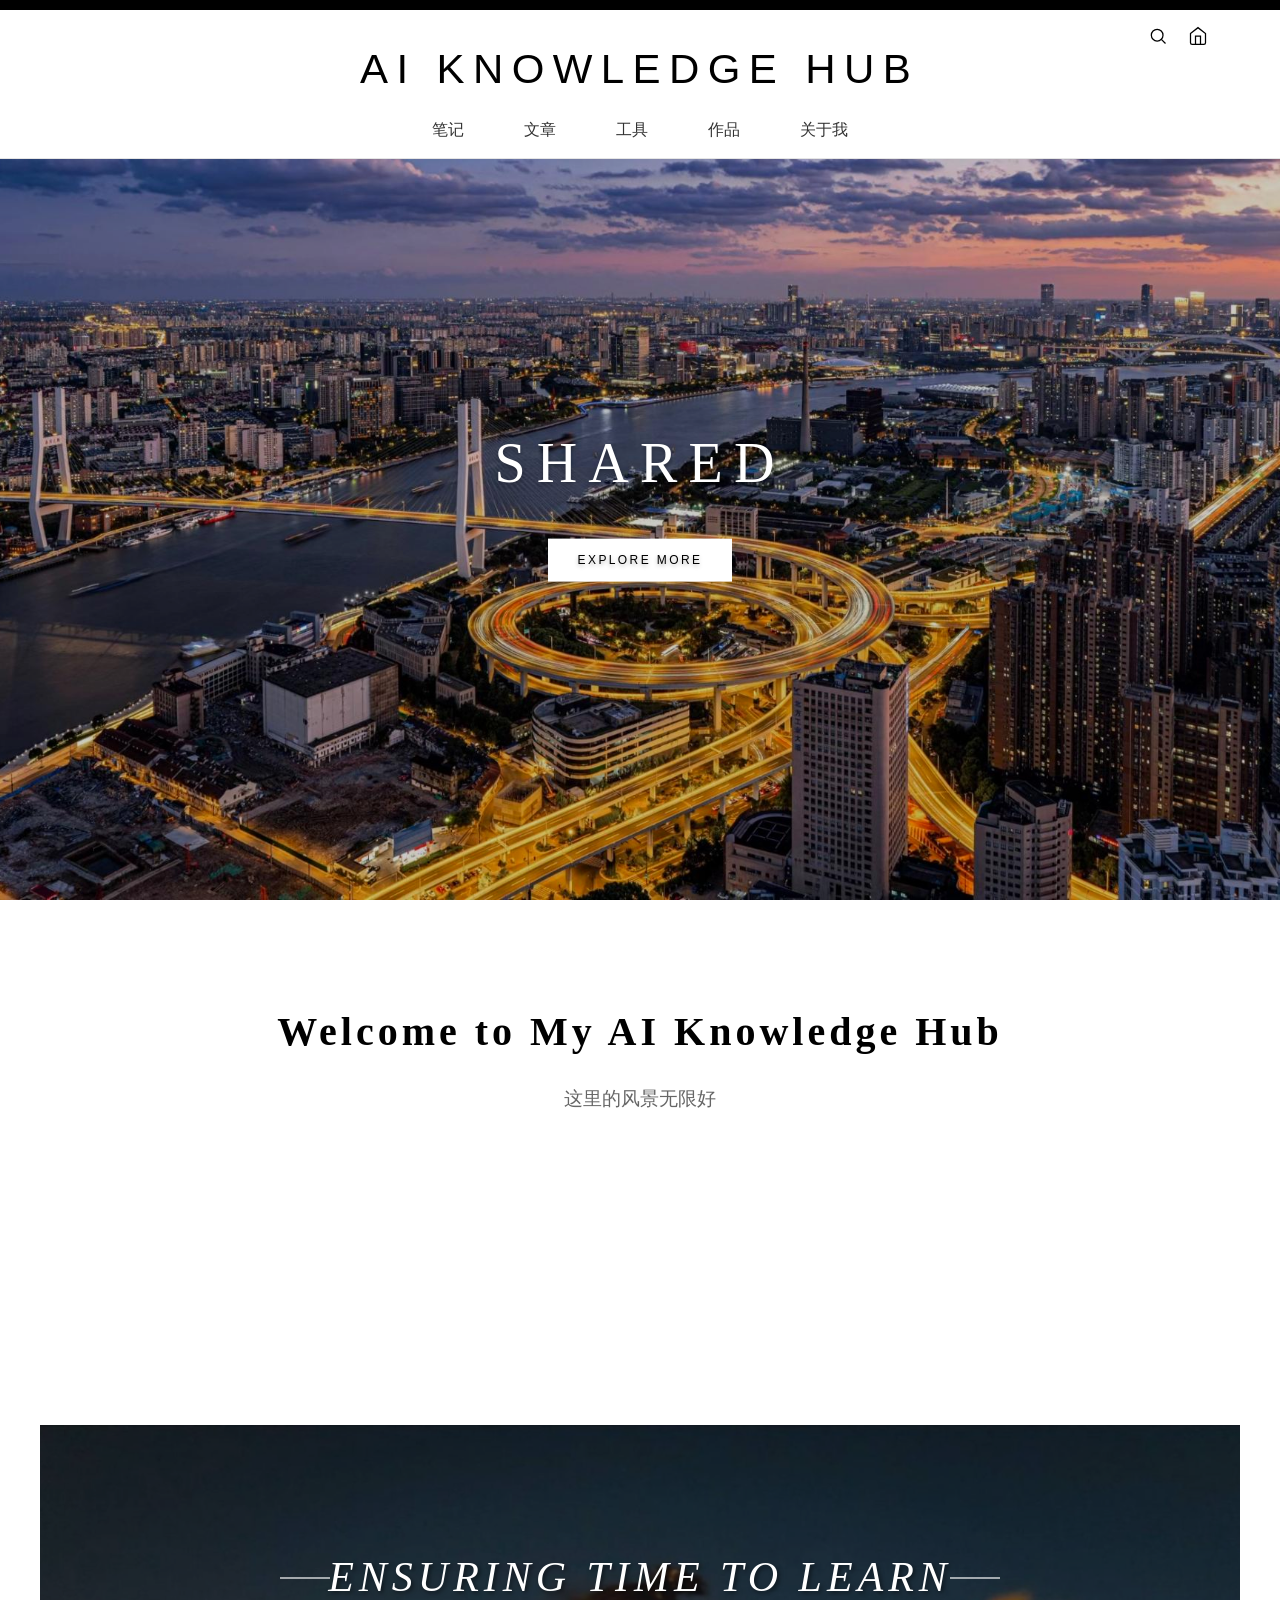
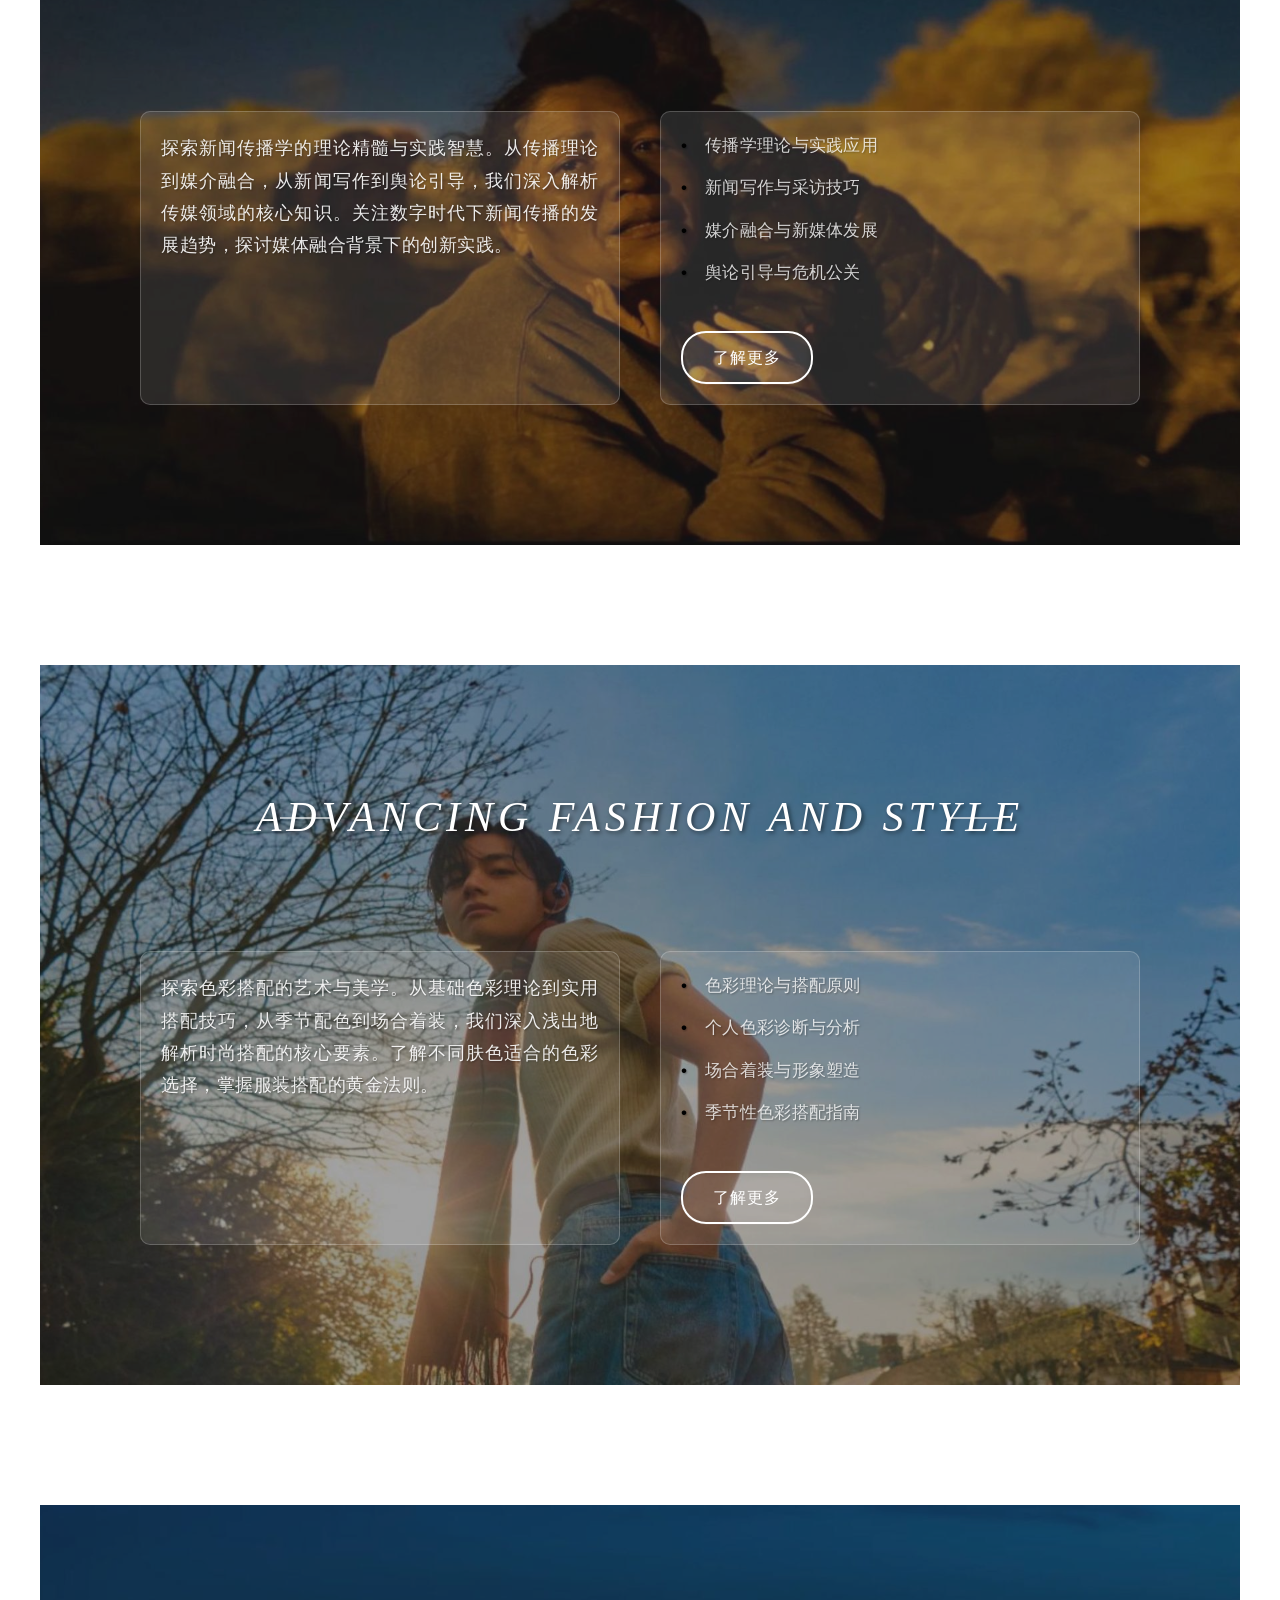
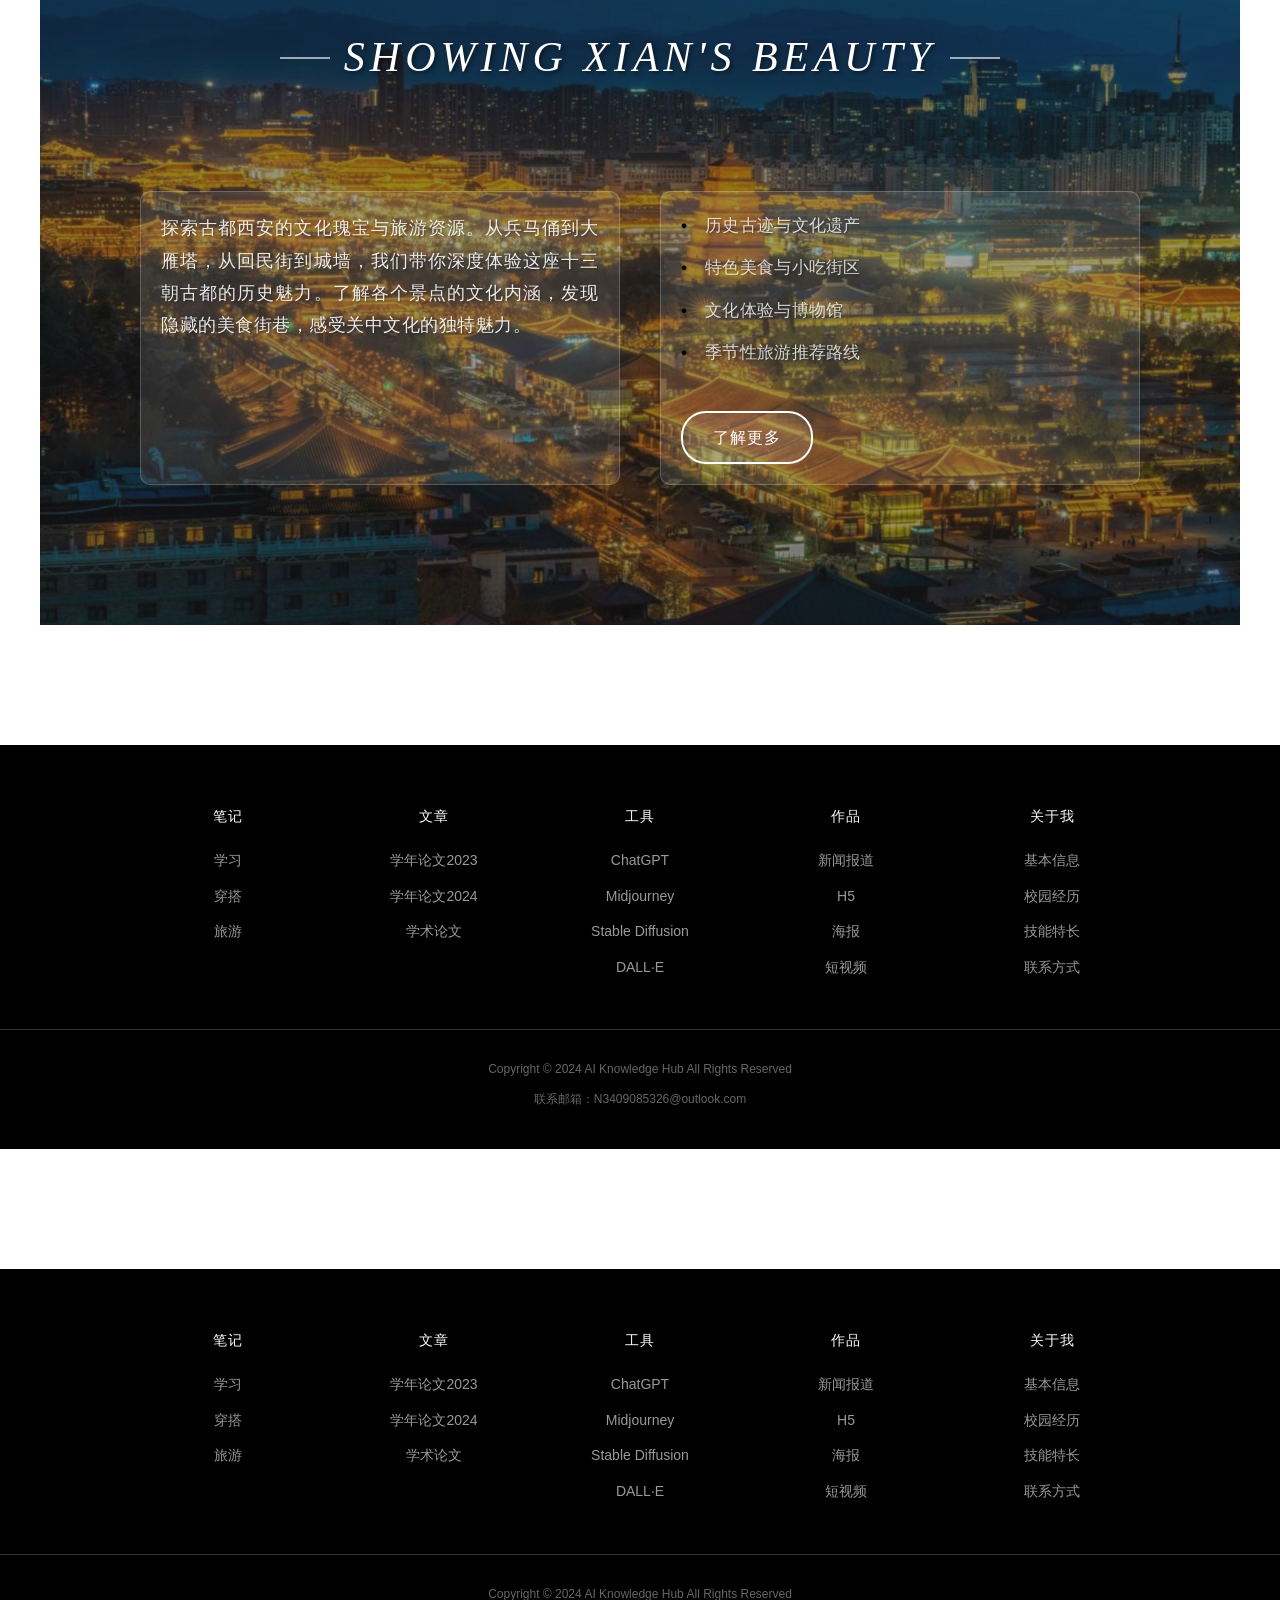
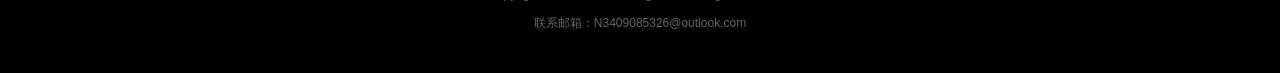
<file: index.html>
<!DOCTYPE html>
<html lang="zh-CN">
<head>
    <meta charset="UTF-8">
    <meta name="viewport" content="width=device-width, initial-scale=1.0">
    <title>AI Knowledge Hub</title>
    <link rel="stylesheet" href="css/reset.css">
    <link rel="stylesheet" href="css/style.css">
</head>
<body>
    <!-- 流星雨背景 -->
    <div class="meteor-background"></div>

    <!-- 顶部区域 -->
    <header class="header">
        <div class="header-top">
            <div class="search-container">
                <button class="search-button">
                    <svg viewBox="0 0 24 24" stroke="currentColor" fill="none">
                        <circle cx="11" cy="11" r="7"/>
                        <line x1="16" y1="16" x2="21" y2="21"/>
                    </svg>
                </button>
                <a href="index.html" class="home-button">
                    <svg viewBox="0 0 24 24" stroke="currentColor" fill="none">
                        <path d="M3 9l9-7 9 7v11a2 2 0 0 1-2 2H5a2 2 0 0 1-2-2z"/>
                        <polyline points="9 22 9 12 15 12 15 22"/>
                    </svg>
                </a>
            </div>
            <div class="logo">
                <h1>AI KNOWLEDGE HUB</h1>
            </div>
            <div></div>
        </div>
        <nav class="main-nav">
            <ul>
                <li><a href="index01.html" class="nav-link">笔记</a></li>
                <li><a href="index02.html" class="nav-link">文章</a></li>
                <li><a href="index03.html" class="nav-link">工具</a></li>
                <li><a href="index04.html" class="nav-link">作品</a></li>
                <li><a href="index05.html" class="nav-link">关于我</a></li>
            </ul>
        </nav>
    </header>

    <!-- 轮播图区域 -->
    <section class="carousel">
        <div class="carousel-container">
            <!-- 网络地图场景 -->
            <div class="carousel-slide">
                <img src="image/2.jpg" alt="Global Network">
                <div class="slide-content">
                    <h2 class="slide-caption">SHARED</h2>
                    <p class="slide-subtitle"></p>
                    <a href="#" class="see-more">EXPLORE MORE</a>
                </div>
            </div>
            
            <!-- 未来城市场景 -->
            <div class="carousel-slide">
                <img src="image/1.jpg" alt="Future City">
                <div class="slide-content">
                    <h2 class="slide-caption">PROFESSIONAL</h2>
                    <p class="slide-subtitle"></p>
                    <a href="#" class="see-more">EXPLORE MORE</a>
                </div>
            </div>
            
            <!-- 科技场景 -->
            <div class="carousel-slide">
                <img src="image/3.jpg" alt="Technology Innovation">
                <div class="slide-content">
                    <h2 class="slide-caption">HELPFUL</h2>
                    <p class="slide-subtitle"></p>
                    <a href="#" class="see-more">DISCOVER MORE</a>
                </div>
            </div>
            
            <!-- AI工具场景 -->
            <div class="carousel-slide">
                <img src="image/4.jpg" alt="AI Tools">
                <div class="slide-content">
                    <h2 class="slide-caption">VARIOUS</h2>
                    <p class="slide-subtitle"></p>
                    <a href="#" class="see-more">LEARN MORE</a>
                </div>
            </div>
            
            <!-- 数据可视化场景 -->
            <div class="carousel-slide">
                <img src="image/5.jpg" alt="Data Visualization">
                <div class="slide-content">
                    <h2 class="slide-caption">COMPREHENSIVE</h2>
                    <p class="slide-subtitle"></p>
                    <a href="#" class="see-more">VIEW MORE</a>
                </div>
            </div>
        </div>
        <div class="carousel-buttons">
            <button class="prev">&lt;</button>
            <button class="next">&gt;</button>
        </div>
        <div class="carousel-dots"></div>
    </section>

    <!-- 欢迎区域 -->
    <section class="welcome-section">
        <div class="welcome-content">
            <h2>Welcome to My AI Knowledge Hub</h2>
            <p>这里的风景无限好</p>
        </div>
    </section>

    <!-- 主体内容区域 -->
    <main class="main-content">
        <div class="content-guide">
            <h2>探索世界的无限可能</h2>
            <p class="guide-text">👇 点击下方任意区域，进入我的AI知识库</p>
        </div>
    </main>

    <!-- 底部区域 -->
    <footer class="footer">
        <div class="footer-content">
            <div class="footer-sections">
                <div class="footer-section">
                    <h3>笔记</h3>
                    <ul>
                        <li><a href="index01.html">学习</a></li>
                        <li><a href="index01.html">穿搭</a></li>
                        <li><a href="index01.html">旅游</a></li>
                    </ul>
                </div>
                <div class="footer-section">
                    <h3>文章</h3>
                    <ul>
                        <li><a href="index02.html">学年论文2023</a></li>
                        <li><a href="index02.html">学年论文2024</a></li>
                        <li><a href="index02.html">学术论文</a></li>
                    </ul>
                </div>
                <div class="footer-section">
                    <h3>工具</h3>
                    <ul>
                        <li><a href="index03.html">ChatGPT</a></li>
                        <li><a href="index03.html">Midjourney</a></li>
                        <li><a href="index03.html">Stable Diffusion</a></li>
                        <li><a href="index03.html">DALL·E</a></li>
                    </ul>
                </div>
                <div class="footer-section">
                    <h3>作品</h3>
                    <ul>
                        <li><a href="index04.html">新闻报道</a></li>
                        <li><a href="index04.html">H5</a></li>
                        <li><a href="index04.html">海报</a></li>
                        <li><a href="index04.html">短视频</a></li>
                    </ul>
                </div>
                <div class="footer-section">
                    <h3>关于我</h3>
                    <ul>
                        <li><a href="index05.html">基本信息</a></li>
                        <li><a href="index05.html">校园经历</a></li>
                        <li><a href="index05.html">技能特长</a></li>
                        <li><a href="index05.html">联系方式</a></li>
                    </ul>
                </div>
            </div>
            <div class="meteor-container"></div>
            <div class="footer-bottom">
                <div class="copyright">
                    <p>Copyright © 2024 AI Knowledge Hub All Rights Reserved</p>
                </div>
                <div class="contact">
                    <p>联系邮箱：N3409085326@outlook.com</p>
                </div>
            </div>
        </div>
    </footer>

    <script src="js/main.js"></script>
</body>
</html>
</file>
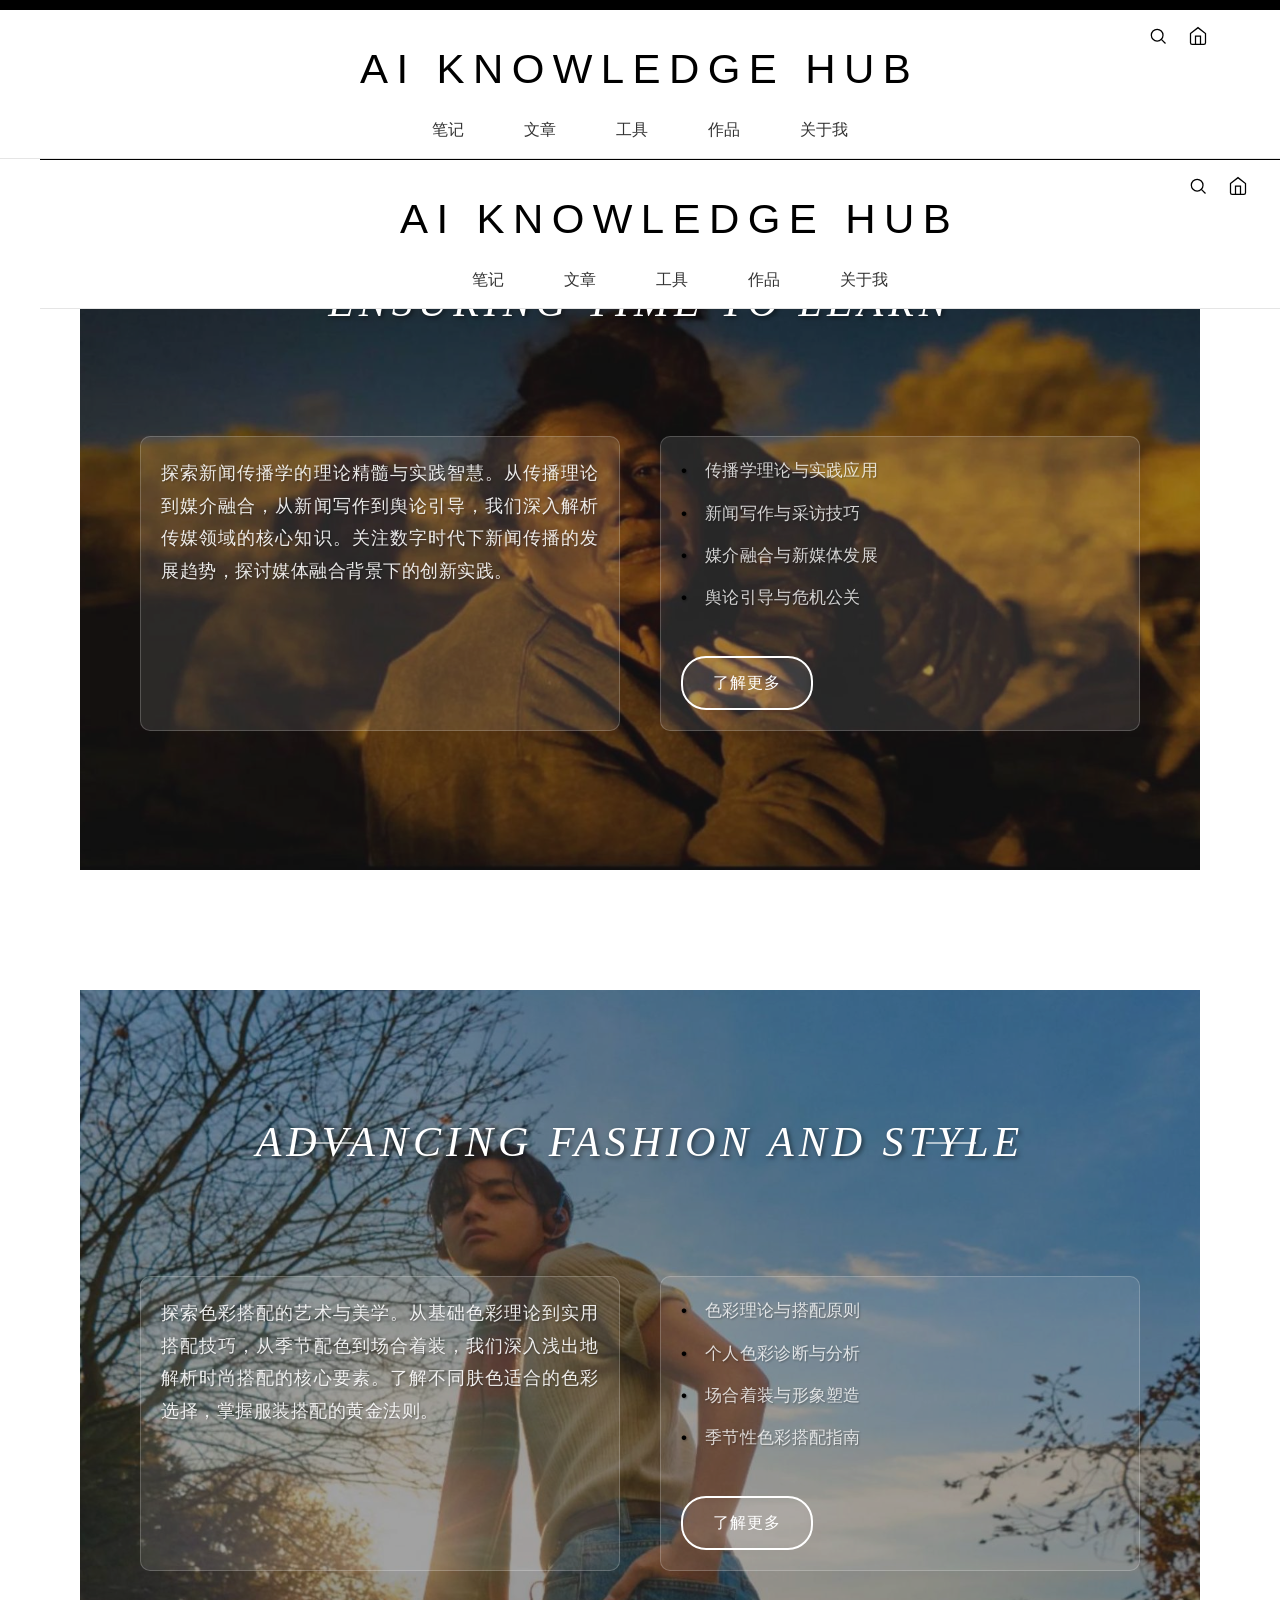
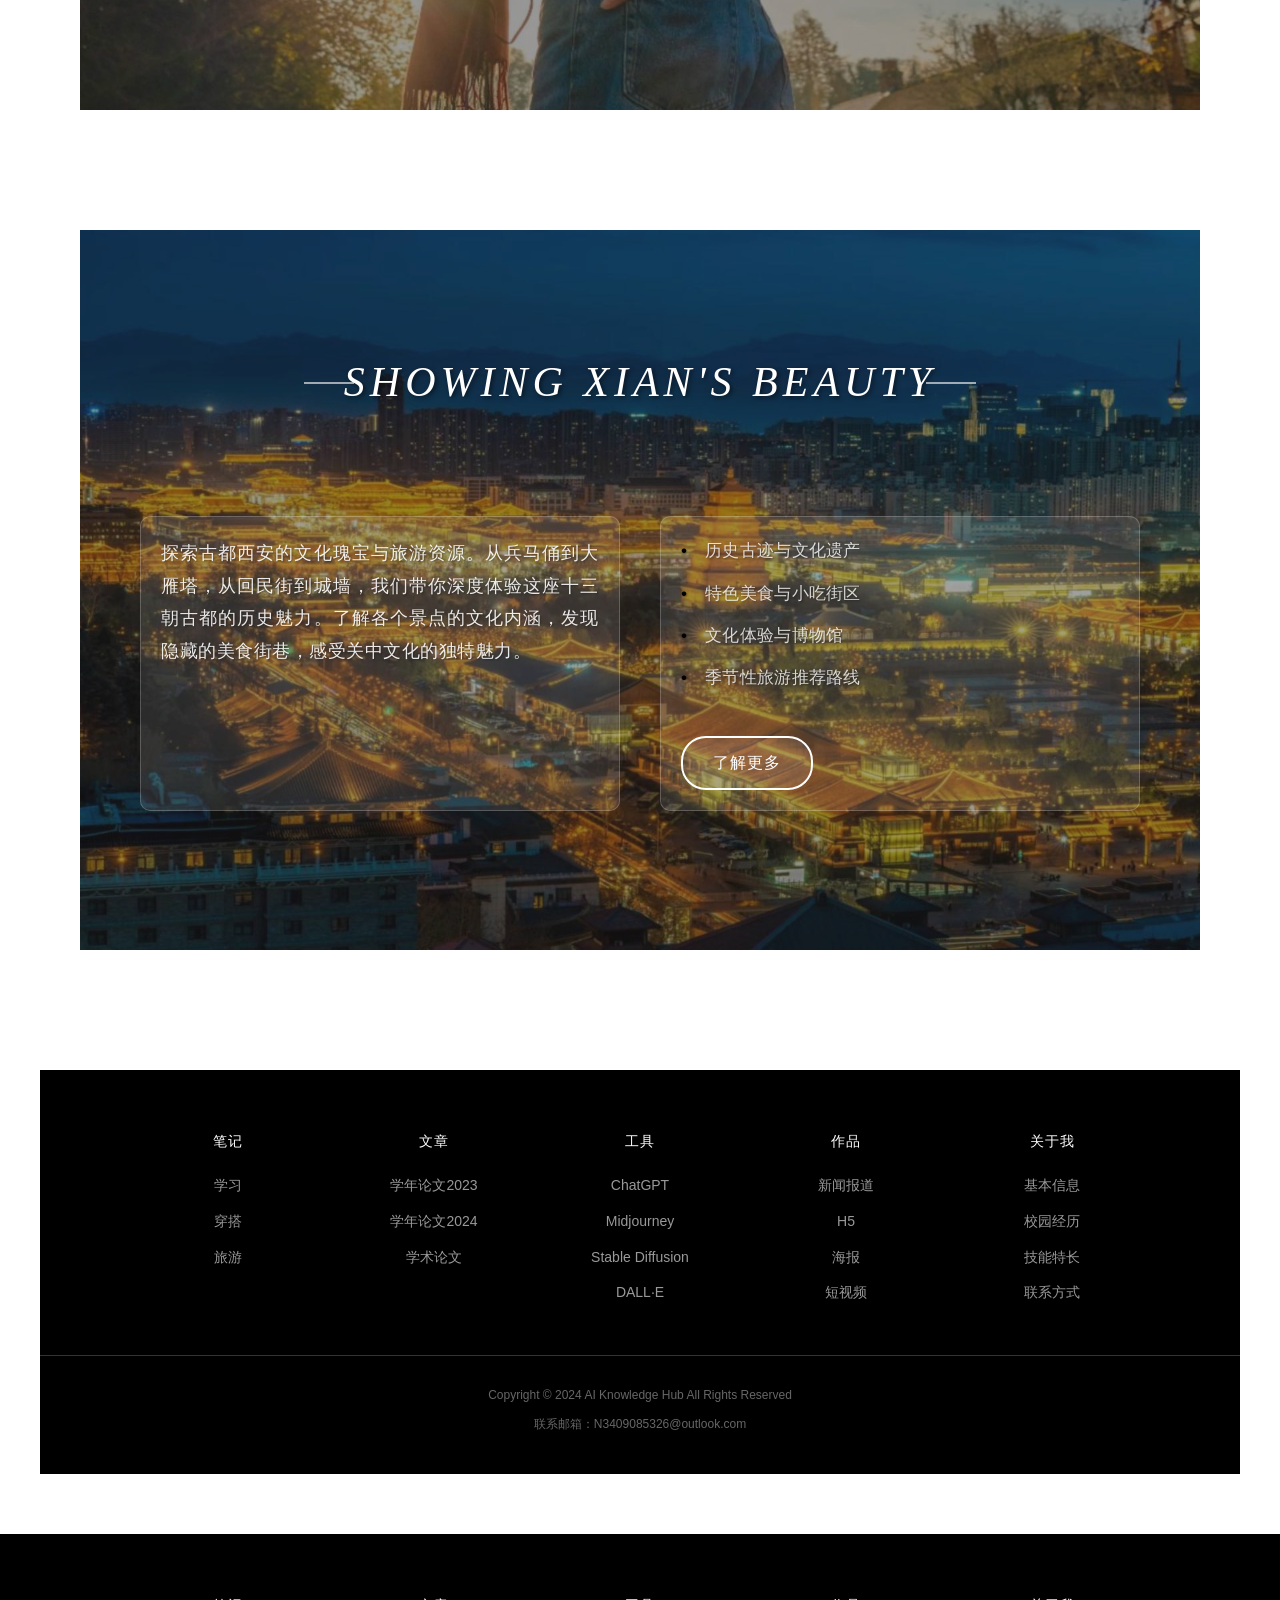
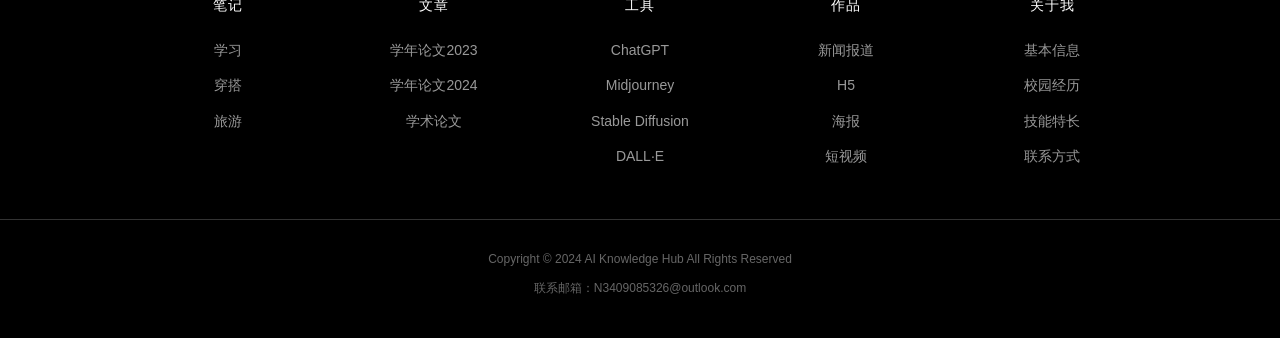
<file: index01.html>
<!DOCTYPE html>
<html lang="zh-CN">
<head>
    <meta charset="UTF-8">
    <meta name="viewport" content="width=device-width, initial-scale=1.0">
    <title>笔记 - AI Knowledge Hub</title>
    <link rel="stylesheet" href="css/reset.css">
    <link rel="stylesheet" href="css/style.css">
    <link rel="stylesheet" href="css/scenes.css">
</head>
<body>
    <!-- 流星雨背景 -->
    <div class="meteor-background"></div>

    <!-- 顶部区域 -->
    <header class="header">
        <div class="header-top">
            <div class="search-container">
                <button class="search-button">
                    <svg viewBox="0 0 24 24" stroke="currentColor" fill="none">
                        <circle cx="11" cy="11" r="7"/>
                        <line x1="16" y1="16" x2="21" y2="21"/>
                    </svg>
                </button>
                <a href="index.html" class="home-button">
                    <svg viewBox="0 0 24 24" stroke="currentColor" fill="none">
                        <path d="M3 9l9-7 9 7v11a2 2 0 0 1-2 2H5a2 2 0 0 1-2-2z"/>
                        <polyline points="9 22 9 12 15 12 15 22"/>
                    </svg>
                </a>
            </div>
            <div class="logo">
                <h1>AI KNOWLEDGE HUB</h1>
            </div>
            <div></div>
        </div>
        <nav class="main-nav">
            <ul>
                <li><a href="index01.html" class="nav-link active">笔记</a></li>
                <li><a href="index02.html" class="nav-link">文章</a></li>
                <li><a href="index03.html" class="nav-link">工具</a></li>
                <li><a href="index04.html" class="nav-link">作品</a></li>
                <li><a href="index05.html" class="nav-link">关于我</a></li>
            </ul>
        </nav>
    </header>

    <!-- 内容区域 -->
    <main class="scenes-content">
        <!-- 学习板块 -->
        <section class="scene-block">
            <h2 class="block-title">ENSURING TIME TO LEARN</h2>
            <div class="block-content">
                <p class="block-desc">
                    探索新闻传播学的理论精髓与实践智慧。从传播理论到媒介融合，从新闻写作到舆论引导，我们深入解析传媒领域的核心知识。关注数字时代下新闻传播的发展趋势，探讨媒体融合背景下的创新实践。
                </p>
                <div class="block-details">
                    <ul>
                        <li>传播学理论与实践应用</li>
                        <li>新闻写作与采访技巧</li>
                        <li>媒介融合与新媒体发展</li>
                        <li>舆论引导与危机公关</li>
                    </ul>
                    <a href="index01.html" class="block-link">了解更多</a>
                </div>
            </div>
        </section>

        <!-- 穿搭板块 -->
        <section class="scene-block">
            <h2 class="block-title">ADVANCING FASHION AND STYLE</h2>
            <div class="block-content">
                <p class="block-desc">
                    探索色彩搭配的艺术与美学。从基础色彩理论到实用搭配技巧，从季节配色到场合着装，我们深入浅出地解析时尚搭配的核心要素。了解不同肤色适合的色彩选择，掌握服装搭配的黄金法则。
                </p>
                <div class="block-details">
                    <ul>
                        <li>色彩理论与搭配原则</li>
                        <li>个人色彩诊断与分析</li>
                        <li>场合着装与形象塑造</li>
                        <li>季节性色彩搭配指南</li>
                    </ul>
                    <a href="index01.html" class="block-link">了解更多</a>
                </div>
            </div>
        </section>

        <!-- 旅游板块 -->
        <section class="scene-block">
            <h2 class="block-title">SHOWING XIAN'S BEAUTY</h2>
            <div class="block-content">
                <p class="block-desc">
                    探索古都西安的文化瑰宝与旅游资源。从兵马俑到大雁塔，从回民街到城墙，我们带你深度体验这座十三朝古都的历史魅力。了解各个景点的文化内涵，发现隐藏的美食街巷，感受关中文化的独特魅力。
                </p>
                <div class="block-details">
                    <ul>
                        <li>历史古迹与文化遗产</li>
                        <li>特色美食与小吃街区</li>
                        <li>文化体验与博物馆</li>
                        <li>季节性旅游推荐路线</li>
                    </ul>
                    <a href="index01.html" class="block-link">了解更多</a>
                </div>
            </div>
        </section>
    </main>

    <!-- 底部区域 -->
    <footer class="footer">
        <div class="footer-content">
            <div class="footer-sections">
                <div class="footer-section">
                    <h3>笔记</h3>
                    <ul>
                        <li><a href="index01.html">学习</a></li>
                        <li><a href="index01.html">穿搭</a></li>
                        <li><a href="index01.html">旅游</a></li>
                    </ul>
                </div>
                <div class="footer-section">
                    <h3>文章</h3>
                    <ul>
                        <li><a href="index02.html">学年论文2023</a></li>
                        <li><a href="index02.html">学年论文2024</a></li>
                        <li><a href="index02.html">学术论文</a></li>
                    </ul>
                </div>
                <div class="footer-section">
                    <h3>工具</h3>
                    <ul>
                        <li><a href="index03.html">ChatGPT</a></li>
                        <li><a href="index03.html">Midjourney</a></li>
                        <li><a href="index03.html">Stable Diffusion</a></li>
                        <li><a href="index03.html">DALL·E</a></li>
                    </ul>
                </div>
                <div class="footer-section">
                    <h3>作品</h3>
                    <ul>
                        <li><a href="index04.html">新闻报道</a></li>
                        <li><a href="index04.html">H5</a></li>
                        <li><a href="index04.html">海报</a></li>
                        <li><a href="index04.html">短视频</a></li>
                    </ul>
                </div>
                <div class="footer-section">
                    <h3>关于我</h3>
                    <ul>
                        <li><a href="index05.html">基本信息</a></li>
                        <li><a href="index05.html">校园经历</a></li>
                        <li><a href="index05.html">技能特长</a></li>
                        <li><a href="index05.html">联系方式</a></li>
                    </ul>
                </div>
            </div>
            <!-- 添加流星特效容器 -->
            <div class="meteor-container"></div>
            <div class="footer-bottom">
                <div class="copyright">
                    <p>Copyright © 2024 AI Knowledge Hub All Rights Reserved</p>
                </div>
                <div class="contact">
                    <p>联系邮箱：N3409085326@outlook.com</p>
                </div>
            </div>
        </div>
    </footer>

    <script src="js/main.js"></script>
</body>
</html>
</file>
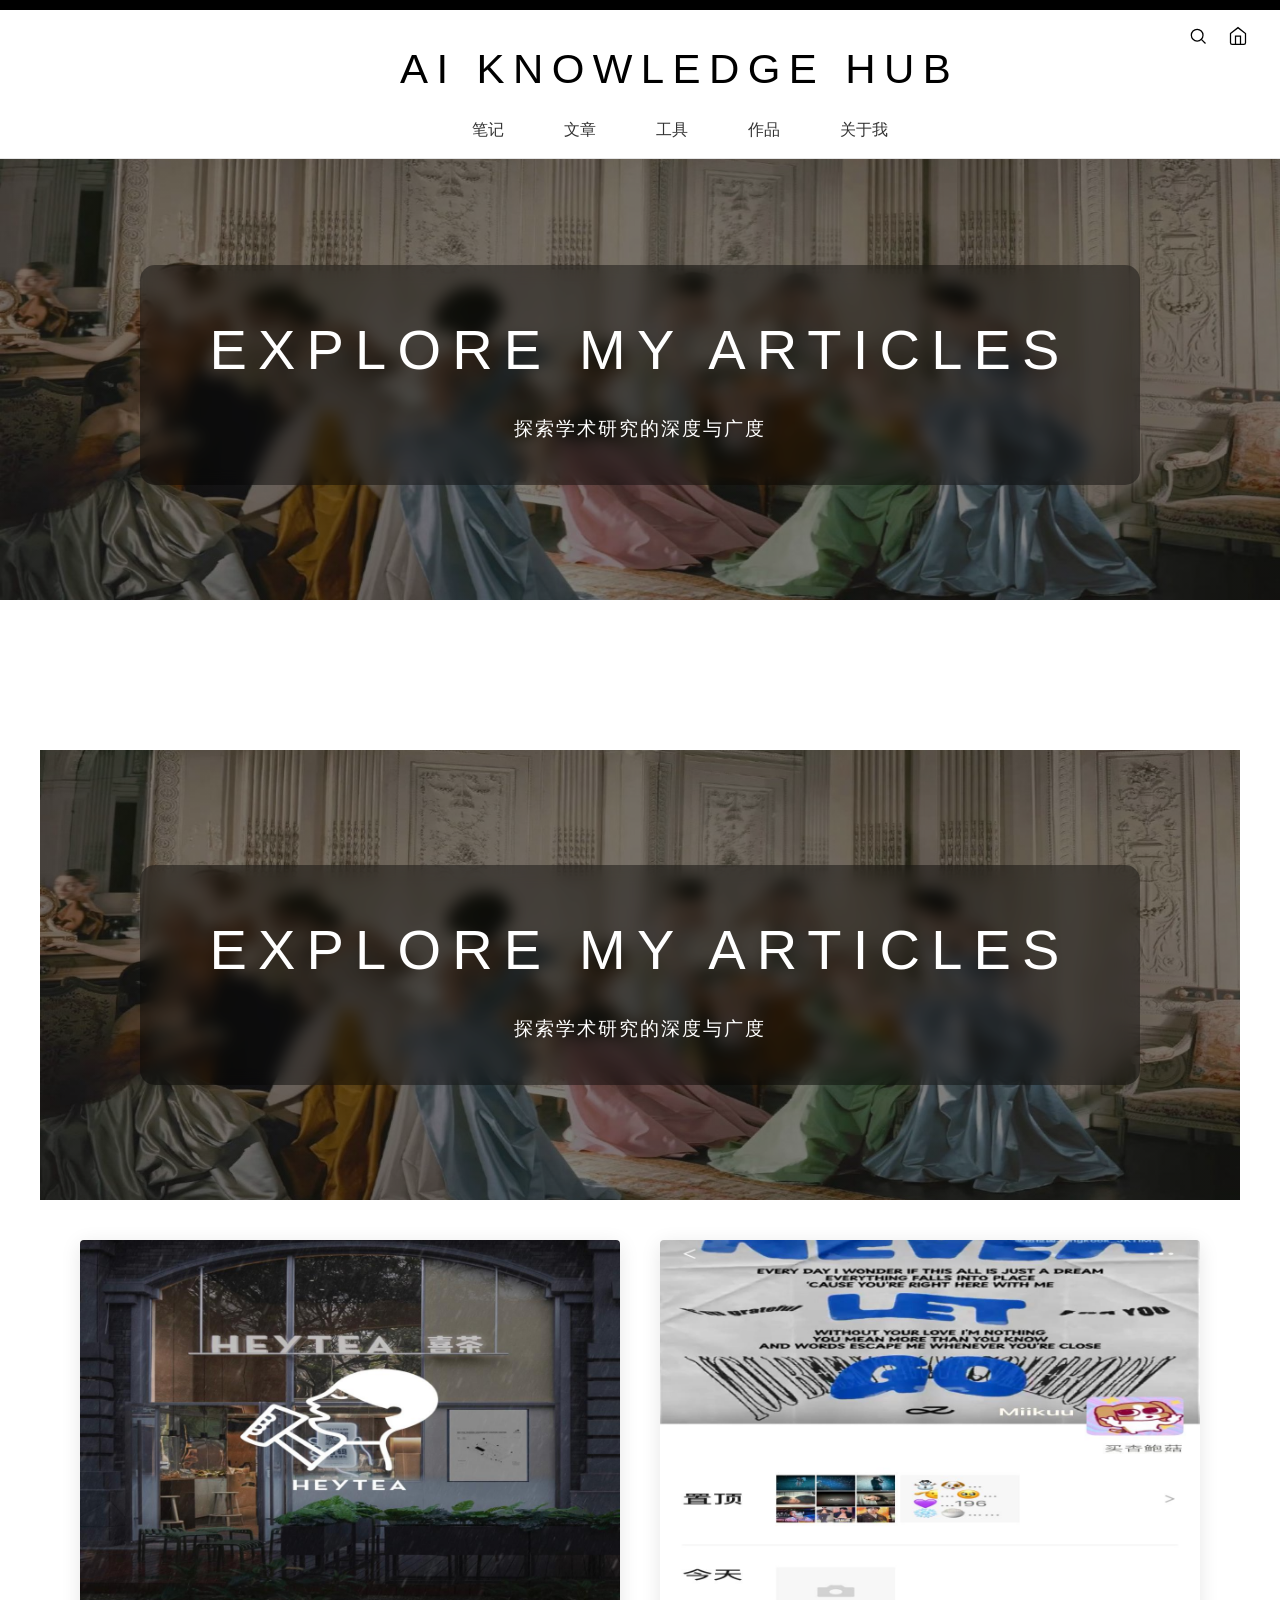
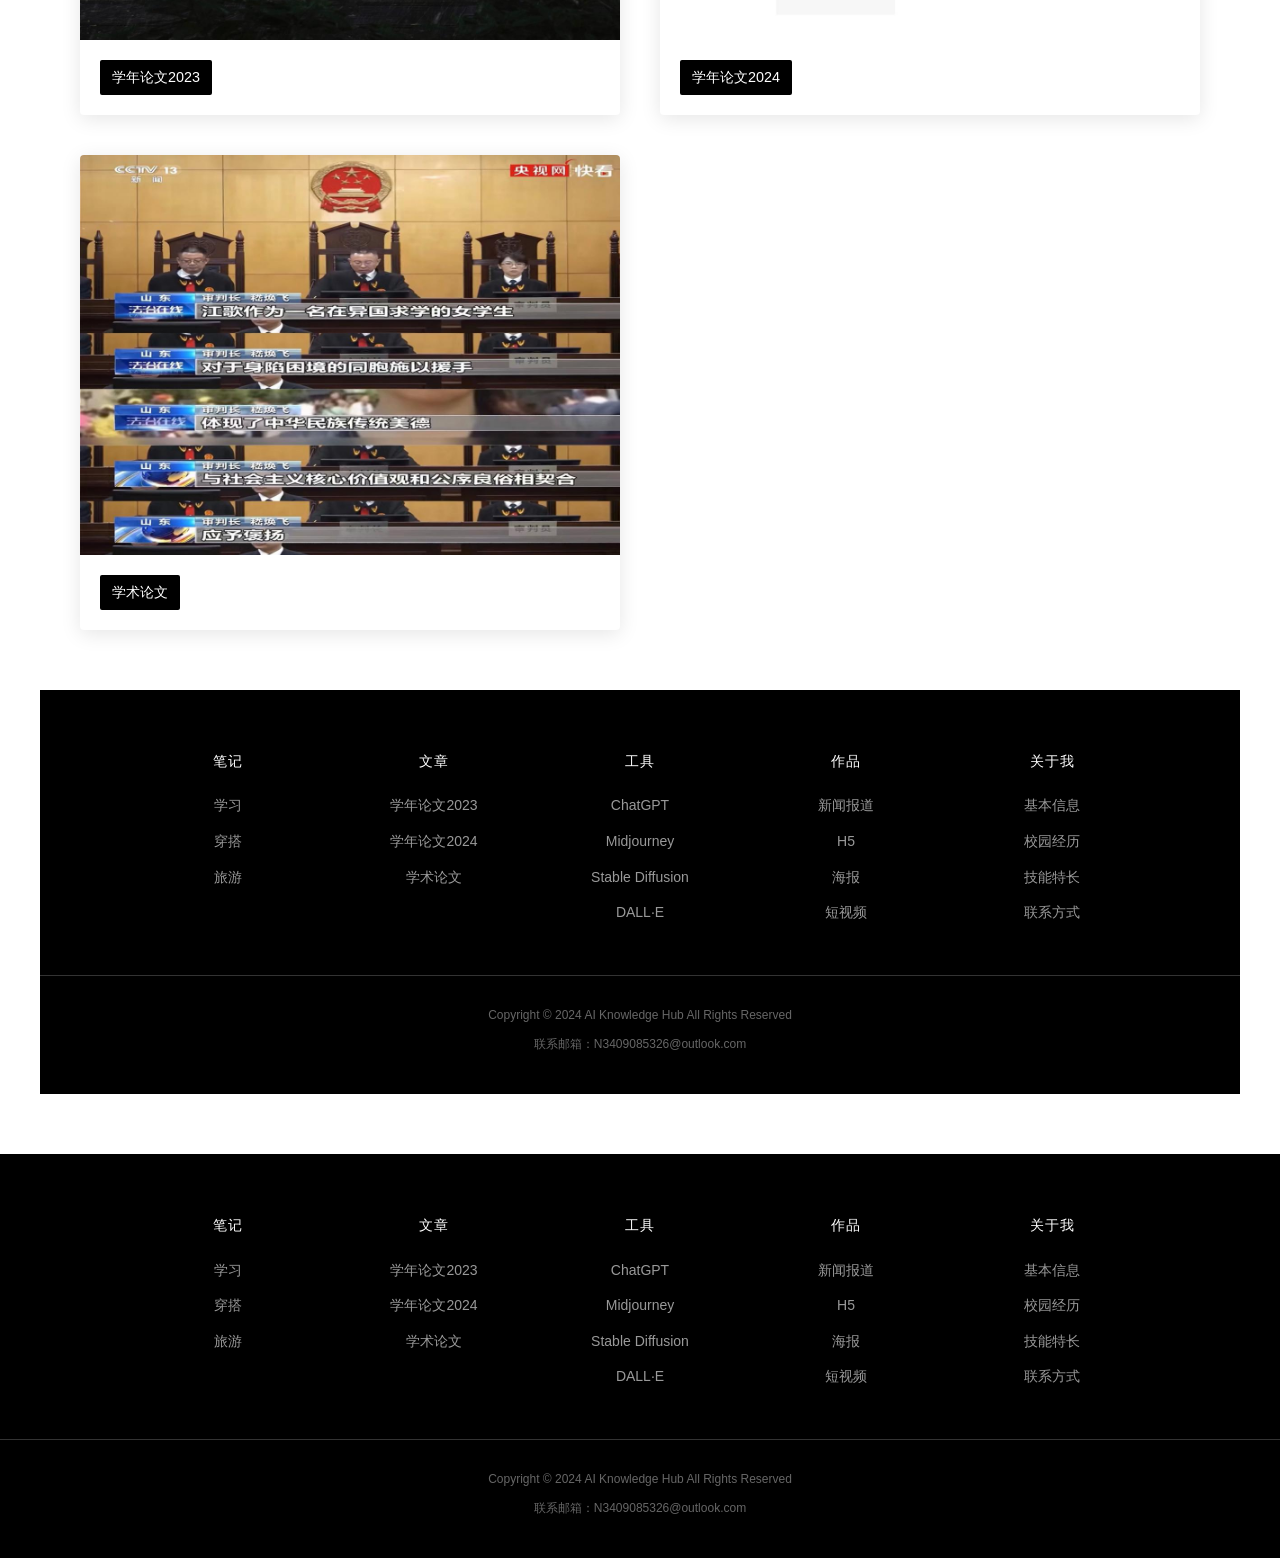
<file: index02.html>
<!DOCTYPE html>
<html lang="zh-CN">
<head>
    <meta charset="UTF-8">
    <meta name="viewport" content="width=device-width, initial-scale=1.0">
    <title>文章 - AI Knowledge Hub</title>
    <link rel="stylesheet" href="css/reset.css">
    <link rel="stylesheet" href="css/style.css">
    <link rel="stylesheet" href="css/articles.css">
</head>
<body>
    <!-- 流星雨背景 -->
    <div class="meteor-background"></div>

    <!-- 顶部区域 -->
    <header class="header">
        <div class="header-top">
            <div class="search-container">
                <button class="search-button">
                    <svg viewBox="0 0 24 24" stroke="currentColor" fill="none">
                        <circle cx="11" cy="11" r="7"/>
                        <line x1="16" y1="16" x2="21" y2="21"/>
                    </svg>
                </button>
                <a href="index.html" class="home-button">
                    <svg viewBox="0 0 24 24" stroke="currentColor" fill="none">
                        <path d="M3 9l9-7 9 7v11a2 2 0 0 1-2 2H5a2 2 0 0 1-2-2z"/>
                        <polyline points="9 22 9 12 15 12 15 22"/>
                    </svg>
                </a>
            </div>
            <div class="logo">
                <a href="index.html">
                    <h1>AI KNOWLEDGE HUB</h1>
                </a>
            </div>
            <div></div>
        </div>
        <nav class="main-nav">
            <ul>
                <li><a href="index01.html" class="nav-link">笔记</a></li>
                <li><a href="index02.html" class="nav-link active">文章</a></li>
                <li><a href="index03.html" class="nav-link">工具</a></li>
                <li><a href="index04.html" class="nav-link">作品</a></li>
                <li><a href="index05.html" class="nav-link">关于我</a></li>
            </ul>
        </nav>
    </header>

    <!-- 主视觉区域 -->
    <section class="hero-section">
        <div class="hero-content">
            <h1>EXPLORE MY ARTICLES</h1> 
            <p>探索学术研究的深度与广度</p>
        </div>
    </section>

    <!-- 文章展示区域 -->
    <main class="articles-content">
        <div class="article-grid">
            <!-- 学年论文2023 -->
            <div class="article-card">
                <div class="article-image">
                    <img src="./image/11.jpg" alt="论文2023">
                    <div class="article-overlay">
                        <h3>品牌跨界联名原则与策略-以喜茶为例</h3>
                        <p>跨界联名问题</p>
                        <a href="pdfs/paper跨界联名.pdf" class="read-more" target="_blank">阅读全文</a>
                    </div>
                </div>
                <div class="article-info">
                    <span class="article-tag">学年论文2023</span>
                </div>
            </div>

            <!-- 学年论文2024 -->
            <div class="article-card">
                <div class="article-image">
                    <img src="./image/12.jpg" alt="论文2024">
                    <div class="article-overlay">
                        <h3>拟剧理论视角下大学生在社交媒体的自我呈现研究
                            ——以微信朋友圈为例</h3>
                        <p>自我呈现问题</p>
                        <a href="pdfs/paper自我呈现.pdf" class="read-more" target="_blank">阅读全文</a>
                    </div>
                </div>
                <div class="article-info">
                    <span class="article-tag">学年论文2024</span>
                </div>
            </div>

            <!-- 学术论文 -->
            <div class="article-card">
                <div class="article-image">
                    <img src="./image/13.jpg" alt="学术论文">
                    <div class="article-overlay">
                        <h3>"把关人"理论范式转型视角下舆论失焦现象研究
                            ——以"江歌案"为例</h3>
                        <p>舆论失焦问题</p>
                        <a href="pdfs/paper学术论文.pdf" class="read-more" target="_blank">阅读全文</a>
                    </div>
                </div>
                <div class="article-info">
                    <span class="article-tag">学术论文</span>
                </div>
            </div>
        </div>
    </main>

    <!-- 底部区域 -->
    <footer class="footer">
        <div class="footer-content">
            <div class="footer-sections">
                <div class="footer-section">
                    <h3>笔记</h3>
                    <ul>
                        <li><a href="index01.html">学习</a></li>
                        <li><a href="index01.html">穿搭</a></li>
                        <li><a href="index01.html">旅游</a></li>
                    </ul>
                </div>
                <div class="footer-section">
                    <h3>文章</h3>
                    <ul>
                        <li><a href="index02.html">学年论文2023</a></li>
                        <li><a href="index02.html">学年论文2024</a></li>
                        <li><a href="index02.html">学术论文</a></li>
                    </ul>
                </div>
                <div class="footer-section">
                    <h3>工具</h3>
                    <ul>
                        <li><a href="index03.html">ChatGPT</a></li>
                        <li><a href="index03.html">Midjourney</a></li>
                        <li><a href="index03.html">Stable Diffusion</a></li>
                        <li><a href="index03.html">DALL·E</a></li>
                    </ul>
                </div>
                <div class="footer-section">
                    <h3>作品</h3>
                    <ul>
                        <li><a href="index04.html">新闻报道</a></li>
                        <li><a href="index04.html">H5</a></li>
                        <li><a href="index04.html">海报</a></li>
                        <li><a href="index04.html">短视频</a></li>
                    </ul>
                </div>
                <div class="footer-section">
                    <h3>关于我</h3>
                    <ul>
                        <li><a href="index05.html">基本信息</a></li>
                        <li><a href="index05.html">校园经历</a></li>
                        <li><a href="index05.html">技能特长</a></li>
                        <li><a href="index05.html">联系方式</a></li>
                    </ul>
                </div>
            </div>
            <!-- 添加流星特效容器 -->
            <div class="meteor-container"></div>
            <div class="footer-bottom">
                <div class="copyright">
                    <p>Copyright © 2024 AI Knowledge Hub All Rights Reserved</p>
                </div>
                <div class="contact">
                    <p>联系邮箱：N3409085326@outlook.com</p>
                </div>
            </div>
        </div>
    </footer>

    <script src="js/main.js"></script>
</body>
</html>
</file>
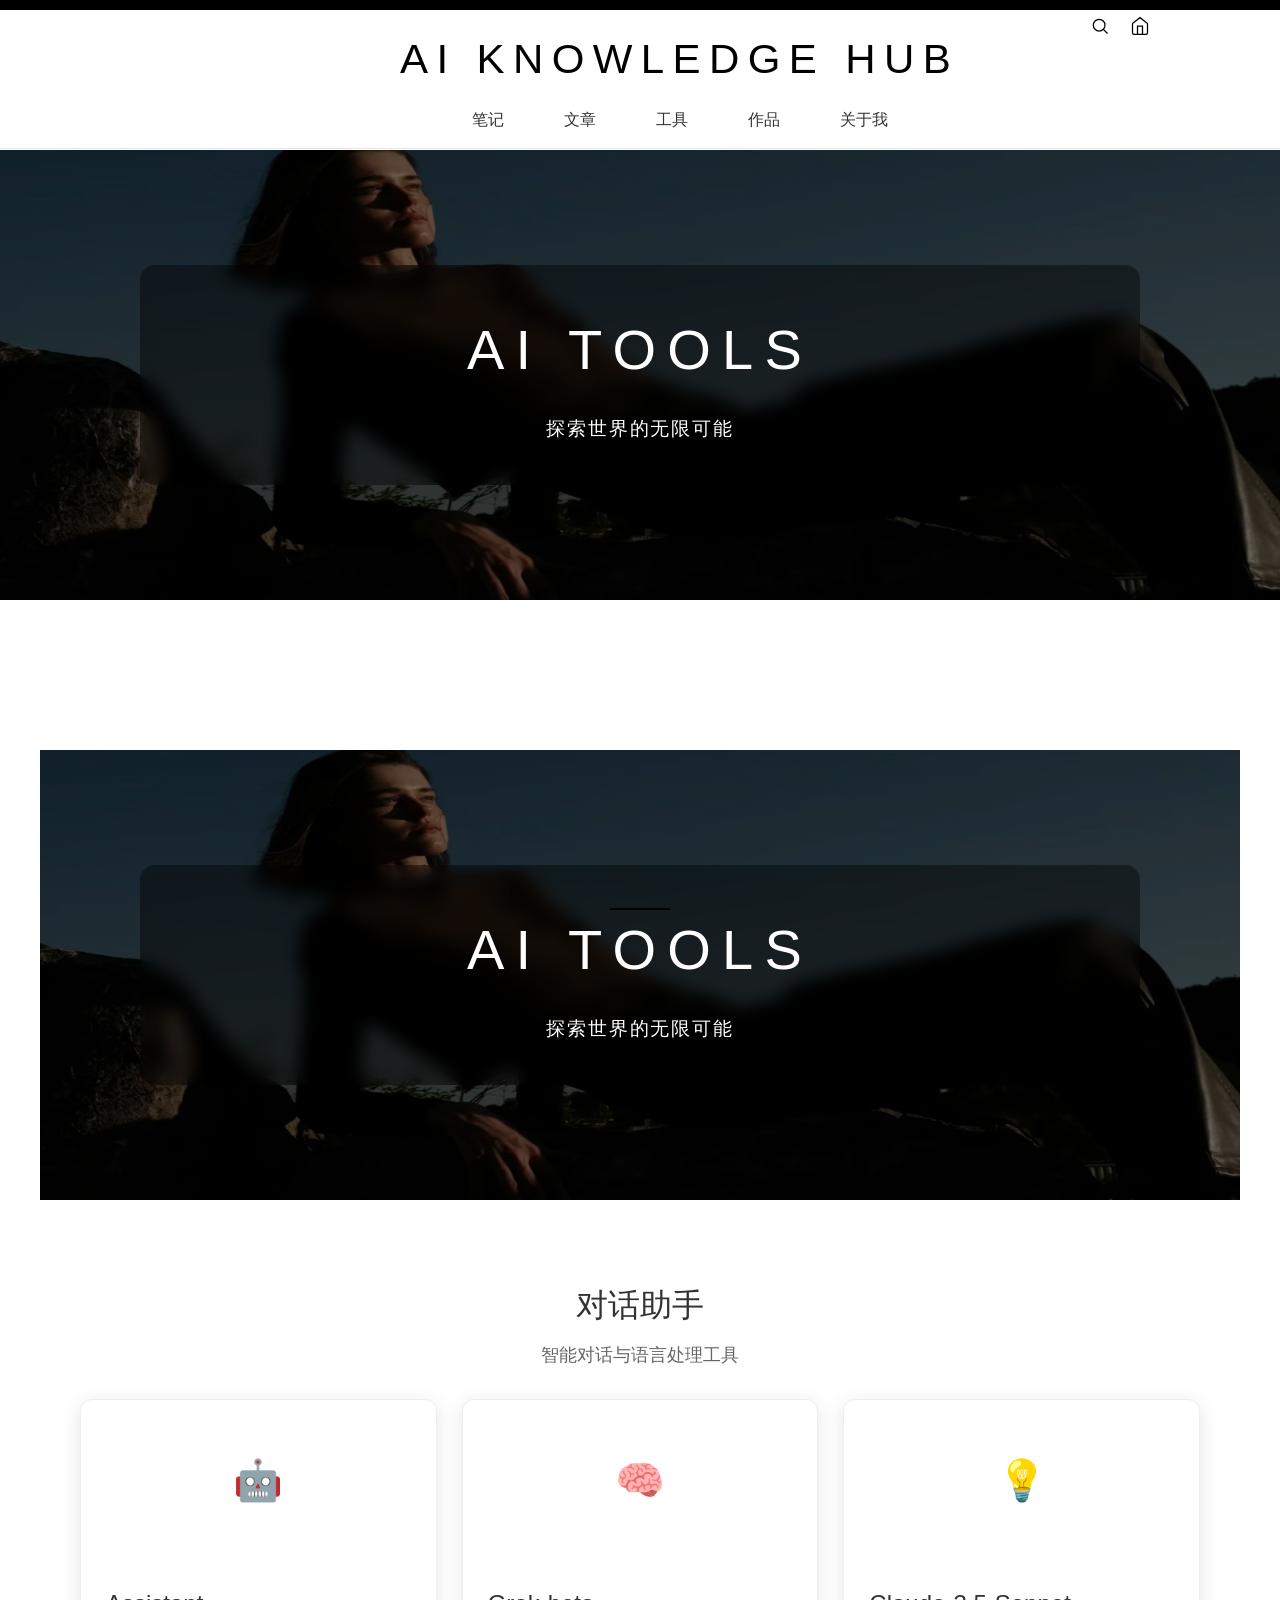
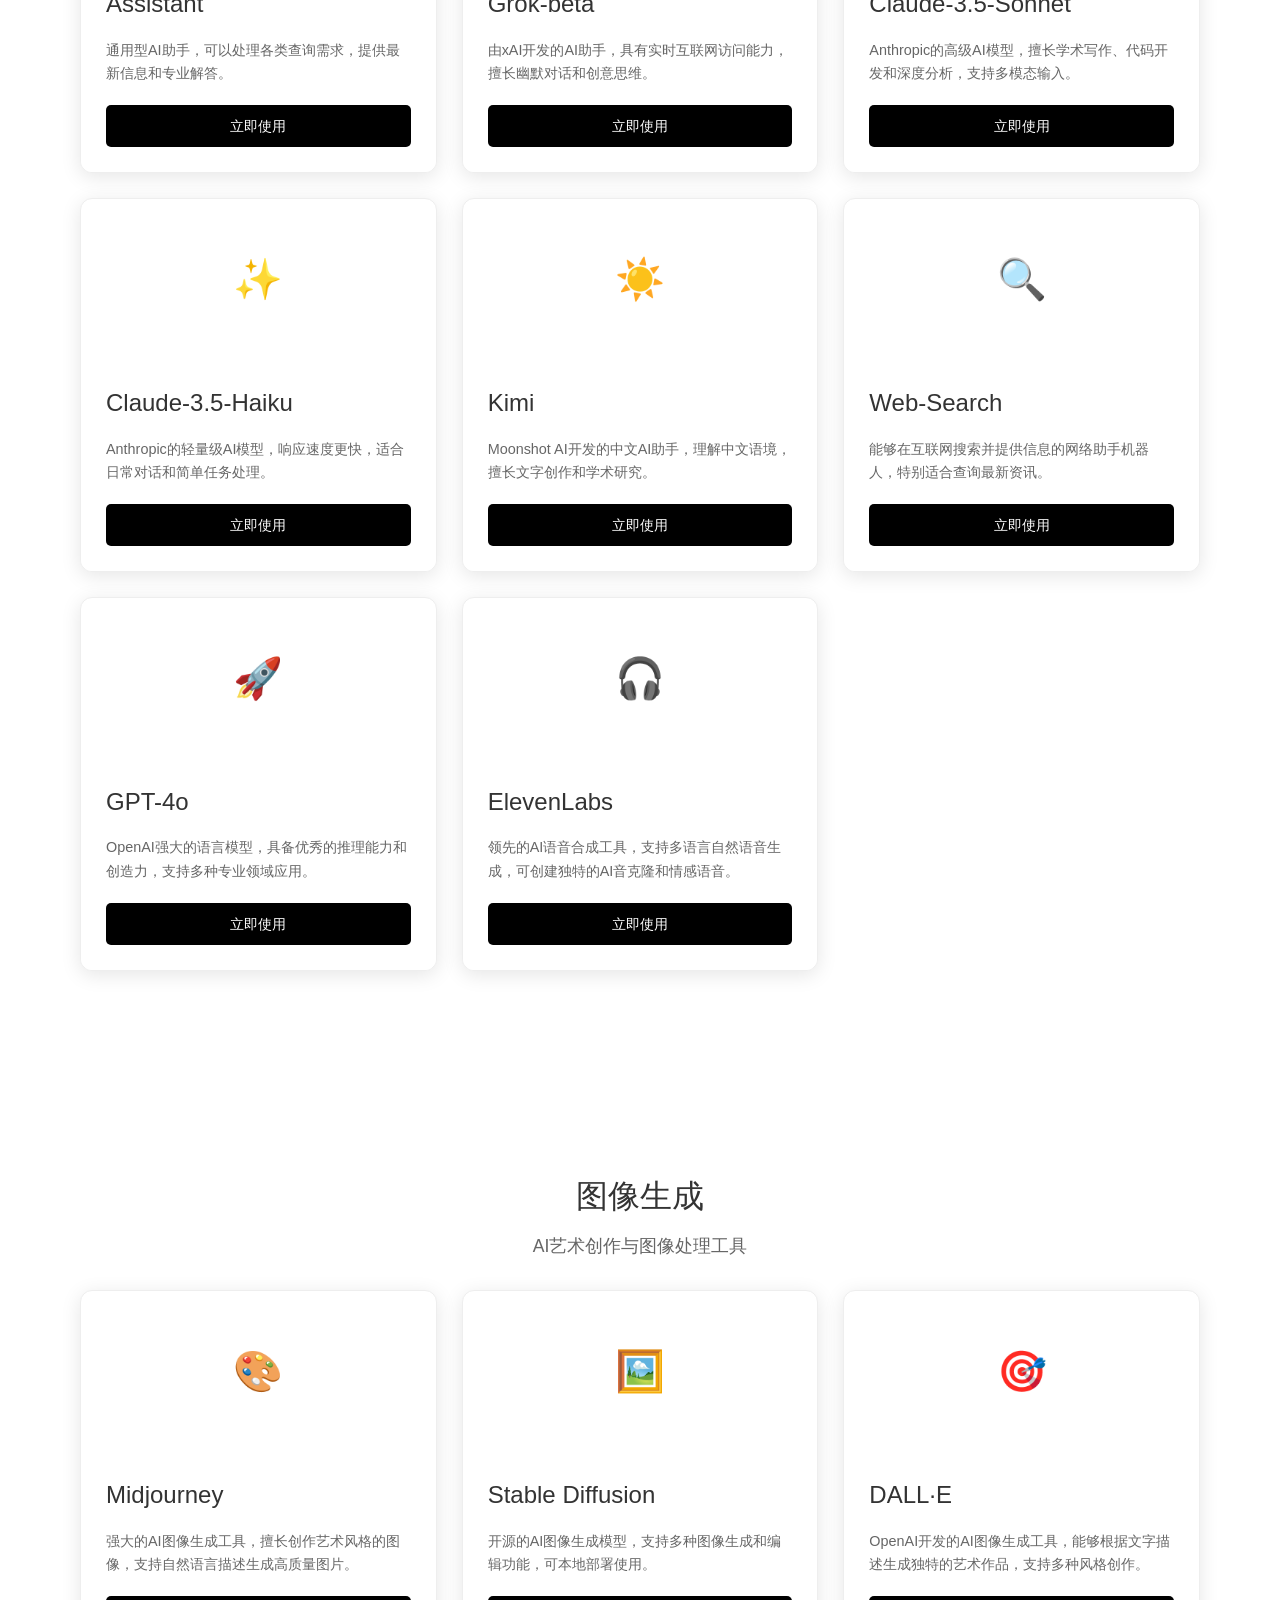
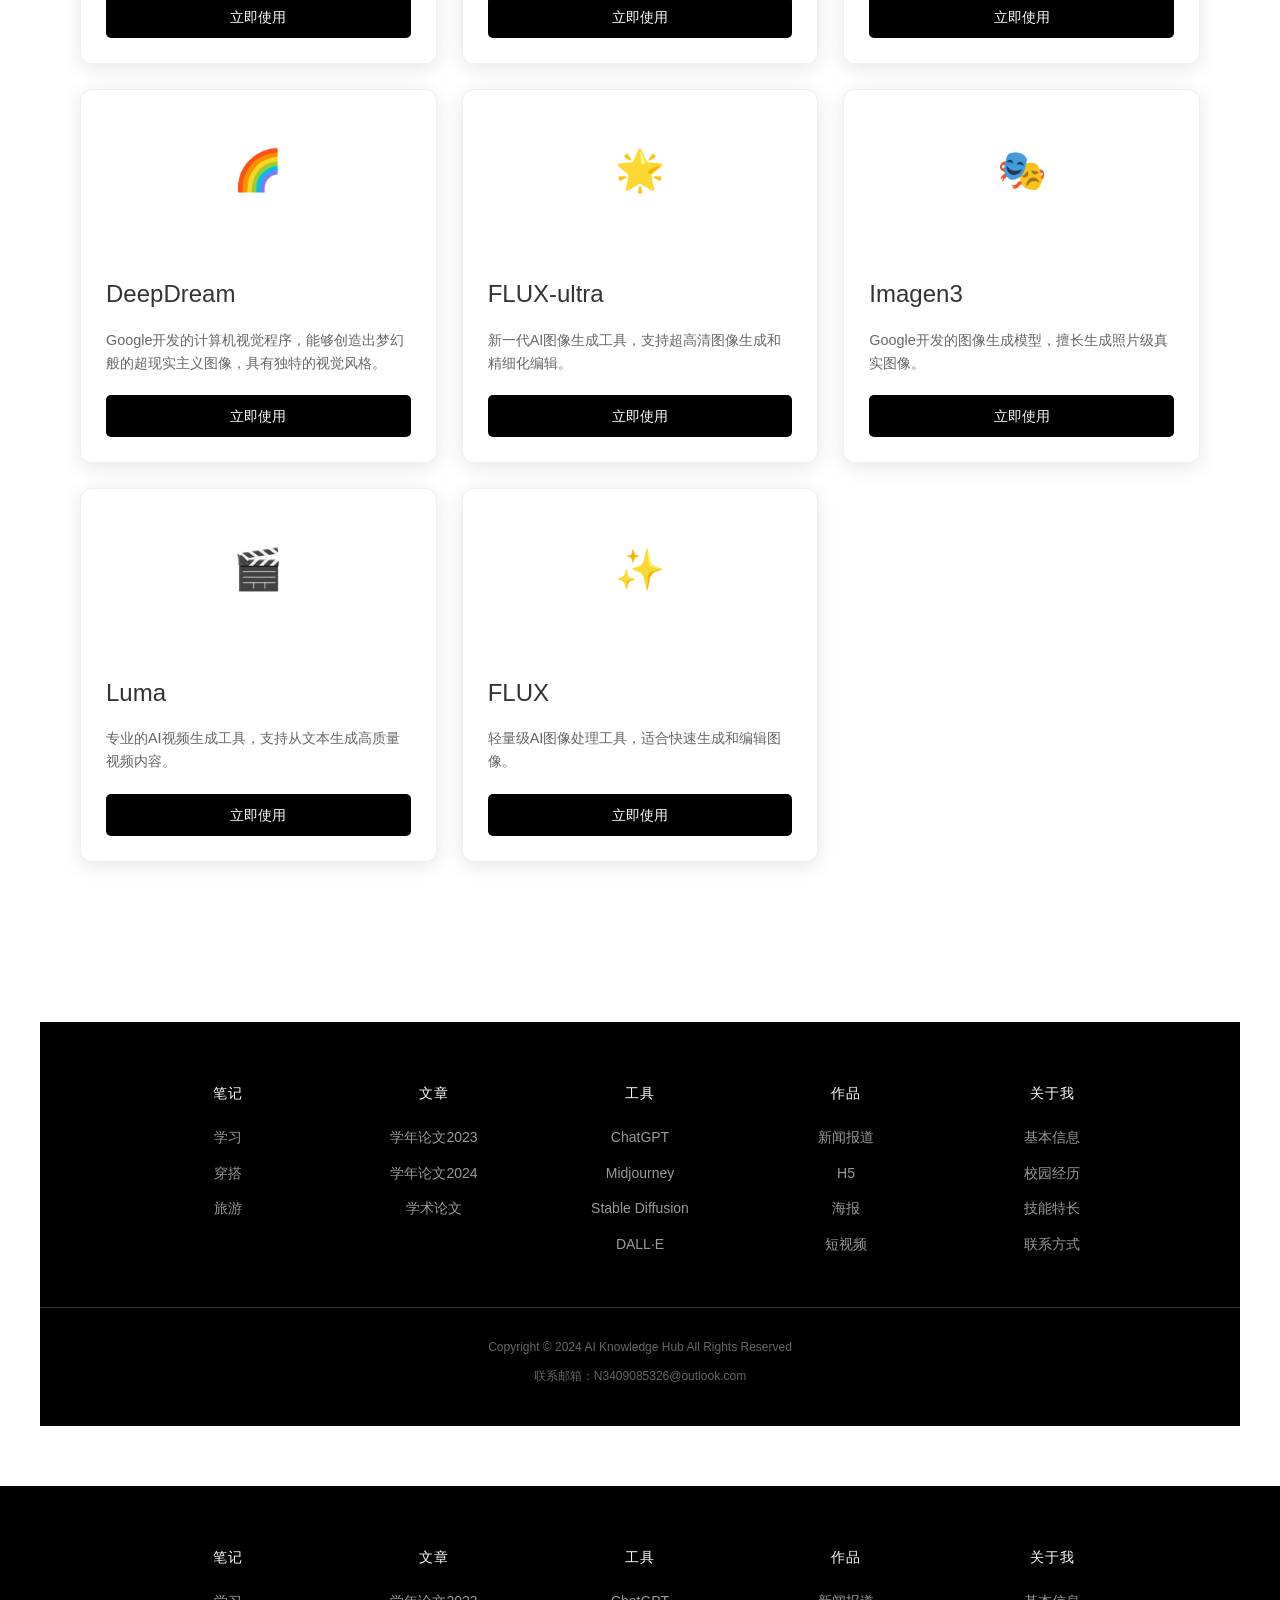
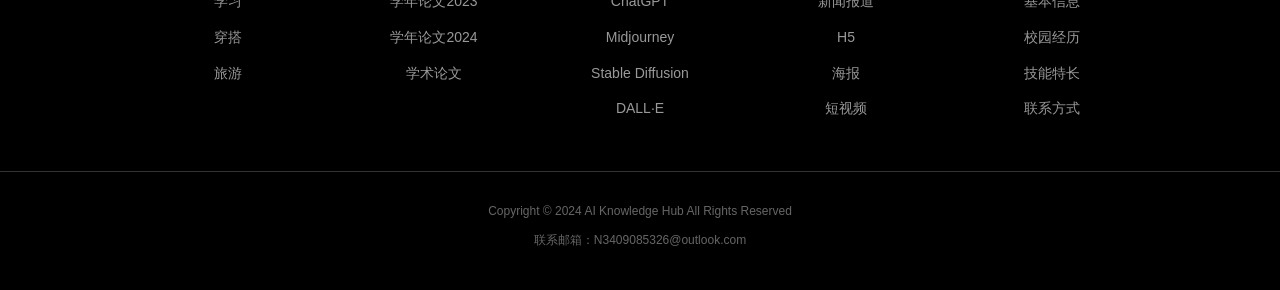
<file: index03.html>
<!DOCTYPE html>
<html lang="zh-CN">
<head>
    <meta charset="UTF-8">
    <meta name="viewport" content="width=device-width, initial-scale=1.0">
    <title>AI工具 - AI Knowledge Hub</title>
    <link rel="stylesheet" href="css/reset.css">
    <link rel="stylesheet" href="css/style.css">
    <link rel="stylesheet" href="css/tools.css">
</head>
<body>
    <!-- 流星雨背景 -->
    <div class="meteor-background"></div>

    <!-- 顶部区域 -->
    <header class="header">
        <div class="header-top">
            <div class="search-container">
                <button class="search-button">
                    <svg viewBox="0 0 24 24" stroke="currentColor" fill="none">
                        <circle cx="11" cy="11" r="7"/>
                        <line x1="16" y1="16" x2="21" y2="21"/>
                    </svg>
                </button>
                <a href="index.html" class="home-button">
                    <svg viewBox="0 0 24 24" stroke="currentColor" fill="none">
                        <path d="M3 9l9-7 9 7v11a2 2 0 0 1-2 2H5a2 2 0 0 1-2-2z"/>
                        <polyline points="9 22 9 12 15 12 15 22"/>
                    </svg>
                </a>
            </div>
            <div class="logo">
                <h1>AI KNOWLEDGE HUB</h1>
            </div>
            <div></div>
        </div>
        <nav class="main-nav">
            <ul>
                <li><a href="index01.html">笔记</a></li>
                <li><a href="index02.html">文章</a></li>
                <li><a href="index03.html">工具</a></li>
                <li><a href="index04.html">作品</a></li>
                <li><a href="index05.html">关于我</a></li>
            </ul>
        </nav>
    </header>

    <!-- 主视觉区域 -->
    <section class="hero-section">
        <div class="hero-content">
            <h1>AI TOOLS</h1>
            <p>探索世界的无限可能</p>
        </div>
    </section>

    <!-- AI工具展示区域 -->
    <main class="tools-content">
        <!-- 对话助手类 -->
        <section class="tools-section">
            <h2 class="section-title">对话助手</h2>
            <p class="section-desc">智能对话与语言处理工具</p>
            <div class="tools-grid">
                <!-- Assistant -->
                <div class="tool-card">
                    <div class="tool-icon" data-emoji="🤖"></div>
                    <div class="tool-info">
                        <h3>Assistant</h3>
                        <p>通用型AI助手，可以处理各类查询需求，提供最新信息和专业解答。</p>
                        <a href="https://ai.google.dev/docs/gemini-api-overview" class="tool-link" target="_blank">立即使用</a>
                    </div>
                </div>

                <!-- Grok-beta -->
                <div class="tool-card">
                    <div class="tool-icon" data-emoji="🧠"></div>
                    <div class="tool-info">
                        <h3>Grok-beta</h3>
                        <p>由xAI开发的AI助手，具有实时互联网访问能力，擅长幽默对话和创意思维。</p>
                        <a href="https://twitter.com/grok" class="tool-link" target="_blank">立即使用</a>
                    </div>
                </div>

                <!-- Claude-3.5-Sonnet -->
                <div class="tool-card">
                    <div class="tool-icon" data-emoji="💡"></div>
                    <div class="tool-info">
                        <h3>Claude-3.5-Sonnet</h3>
                        <p>Anthropic的高级AI模型，擅长学术写作、代码开发和深度分析，支持多模态输入。</p>
                        <a href="https://claude.ai/chats" class="tool-link" target="_blank">立即使用</a>
                    </div>
                </div>

                <!-- Claude-3.5-Haiku -->
                <div class="tool-card">
                    <div class="tool-icon" data-emoji="✨"></div>
                    <div class="tool-info">
                        <h3>Claude-3.5-Haiku</h3>
                        <p>Anthropic的轻量级AI模型，响应速度更快，适合日常对话和简单任务处理。</p>
                        <a href="https://claude.ai/chats" class="tool-link" target="_blank">立即使用</a>
                    </div>
                </div>

                <!-- Kimi -->
                <div class="tool-card">
                    <div class="tool-icon" data-emoji="☀️"></div>
                    <div class="tool-info">
                        <h3>Kimi</h3>
                        <p>Moonshot AI开发的中文AI助手，理解中文语境，擅长文字创作和学术研究。</p>
                        <a href="https://kimi.moonshot.cn/" class="tool-link" target="_blank">立即使用</a>
                    </div>
                </div>

                <!-- Web-Search -->
                <div class="tool-card">
                    <div class="tool-icon" data-emoji="🔍"></div>
                    <div class="tool-info">
                        <h3>Web-Search</h3>
                        <p>能够在互联网搜索并提供信息的网络助手机器人，特别适合查询最新资讯。</p>
                        <a href="#" class="tool-link" target="_blank">立即使用</a>
                    </div>
                </div>

                <!-- GPT-4o -->
                <div class="tool-card">
                    <div class="tool-icon" data-emoji="🚀"></div>
                    <div class="tool-info">
                        <h3>GPT-4o</h3>
                        <p>OpenAI强大的语言模型，具备优秀的推理能力和创造力，支持多种专业领域应用。</p>
                        <a href="https://chat.openai.com/" class="tool-link" target="_blank">立即使用</a>
                    </div>
                </div>

                <!-- ElevenLabs -->
                <div class="tool-card">
                    <div class="tool-icon" data-emoji="🎧"></div>
                    <div class="tool-info">
                        <h3>ElevenLabs</h3>
                        <p>领先的AI语音合成工具，支持多语言自然语音生成，可创建独特的AI音克隆和情感语音。</p>
                        <a href="https://beta.elevenlabs.io" class="tool-link" target="_blank">立即使用</a>
                    </div>
                </div>
            </div>
        </section>

        <!-- 图像生成类 -->
        <section class="tools-section">
            <h2 class="section-title">图像生成</h2>
            <p class="section-desc">AI艺术创作与图像处理工具</p>
            <div class="tools-grid">
                <!-- Midjourney -->
                <div class="tool-card">
                    <div class="tool-icon" data-emoji="🎨"></div>
                    <div class="tool-info">
                        <h3>Midjourney</h3>
                        <p>强大的AI图像生成工具，擅长创作艺术风格的图像，支持自然语言描述生成高质量图片。</p>
                        <a href="https://www.midjourney.com/" class="tool-link" target="_blank">立即使用</a>
                    </div>
                </div>

                <!-- Stable Diffusion -->
                <div class="tool-card">
                    <div class="tool-icon" data-emoji="🖼️"></div>
                    <div class="tool-info">
                        <h3>Stable Diffusion</h3>
                        <p>开源的AI图像生成模型，支持多种图像生成和编辑功能，可本地部署使用。</p>
                        <a href="https://stability.ai/" class="tool-link" target="_blank">立即使用</a>
                    </div>
                </div>

                <!-- DALL·E -->
                <div class="tool-card">
                    <div class="tool-icon" data-emoji="🎯"></div>
                    <div class="tool-info">
                        <h3>DALL·E</h3>
                        <p>OpenAI开发的AI图像生成工具，能够根据文字描述生成独特的艺术作品，支持多种风格创作。</p>
                        <a href="https://openai.com/dall-e-3" class="tool-link" target="_blank">立即使用</a>
                    </div>
                </div>

                <!-- DeepDream -->
                <div class="tool-card">
                    <div class="tool-icon" data-emoji="🌈"></div>
                    <div class="tool-info">
                        <h3>DeepDream</h3>
                        <p>Google开发的计算机视觉程序，能够创造出梦幻般的超现实主义图像，具有独特的视觉风格。</p>
                        <a href="https://deepdreamgenerator.com/" class="tool-link" target="_blank">立即使用</a>
                    </div>
                </div>

                <!-- FLUX-ultra -->
                <div class="tool-card">
                    <div class="tool-icon" data-emoji="🌟"></div>
                    <div class="tool-info">
                        <h3>FLUX-ultra</h3>
                        <p>新一代AI图像生成工具，支持超高清图像生成和精细化编辑。</p>
                        <a href="#" class="tool-link" target="_blank">立即使用</a>
                    </div>
                </div>

                <!-- Imagen3 -->
                <div class="tool-card">
                    <div class="tool-icon" data-emoji="🎭"></div>
                    <div class="tool-info">
                        <h3>Imagen3</h3>
                        <p>Google开发的图像生成模型，擅长生成照片级真实图像。</p>
                        <a href="#" class="tool-link" target="_blank">立即使用</a>
                    </div>
                </div>

                <!-- Luma -->
                <div class="tool-card">
                    <div class="tool-icon" data-emoji="🎬"></div>
                    <div class="tool-info">
                        <h3>Luma</h3>
                        <p>专业的AI视频生成工具，支持从文本生成高质量视频内容。</p>
                        <a href="#" class="tool-link" target="_blank">立即使用</a>
                    </div>
                </div>

                <!-- FLUX -->
                <div class="tool-card">
                    <div class="tool-icon" data-emoji="✨"></div>
                    <div class="tool-info">
                        <h3>FLUX</h3>
                        <p>轻量级AI图像处理工具，适合快速生成和编辑图像。</p>
                        <a href="#" class="tool-link" target="_blank">立即使用</a>
                    </div>
                </div>
            </div>
        </section>
    </main>

    <!-- 底部区域 -->
    <footer class="footer">
        <div class="footer-content">
            <div class="footer-sections">
                <div class="footer-section">
                    <h3>笔记</h3>
                    <ul>
                        <li><a href="index01.html">学习</a></li>
                        <li><a href="index01.html">穿搭</a></li>
                        <li><a href="index01.html">旅游</a></li>
                    </ul>
                </div>
                <div class="footer-section">
                    <h3>文章</h3>
                    <ul>
                        <li><a href="index02.html">学年论文2023</a></li>
                        <li><a href="index02.html">学年论文2024</a></li>
                        <li><a href="index02.html">学术论文</a></li>
                    </ul>
                </div>
                <div class="footer-section">
                    <h3>工具</h3>
                    <ul>
                        <li><a href="index03.html">ChatGPT</a></li>
                        <li><a href="index03.html">Midjourney</a></li>
                        <li><a href="index03.html">Stable Diffusion</a></li>
                        <li><a href="index03.html">DALL·E</a></li>
                    </ul>
                </div>
                <div class="footer-section">
                    <h3>作品</h3>
                    <ul>
                        <li><a href="index04.html">新闻报道</a></li>
                        <li><a href="index04.html">H5</a></li>
                        <li><a href="index04.html">海报</a></li>
                        <li><a href="index04.html">短视频</a></li>
                    </ul>
                </div>
                <div class="footer-section">
                    <h3>关于我</h3>
                    <ul>
                        <li><a href="index05.html">基本信息</a></li>
                        <li><a href="index05.html">校园经历</a></li>
                        <li><a href="index05.html">技能特长</a></li>
                        <li><a href="index05.html">联系方式</a></li>
                    </ul>
                </div>
            </div>
            <div class="meteor-container"></div>
            <div class="footer-bottom">
                <div class="copyright">
                    <p>Copyright © 2024 AI Knowledge Hub All Rights Reserved</p>
                </div>
                <div class="contact">
                    <p>联系邮箱：N3409085326@outlook.com</p>
                </div>
            </div>
        </div>
    </footer>

    <script src="js/main.js"></script>
</body>
</html>
</file>
<file: css/style.css>
:root {
    --primary-color: #000;
    --secondary-color: #fff;
    --text-color: #333;
    --border-color: #e5e5e5;
}

body {
    font-family: 'PingFang SC', 'Microsoft YaHei', sans-serif;
    line-height: 1.6;
    color: var(--text-color);
    background-color: #fff;
}

/* 顶部区域样式 */
.header {
    position: fixed;
    width: 100%;
    top: 0;
    z-index: 1000;
    background-color: var(--secondary-color);
    border-top: 8px solid #000;
}

.header.hidden {
    transform: translateY(-100%);
}

/* Logo区域样式 */
.header-top {
    display: grid;
    grid-template-columns: 1fr auto 1fr;
    align-items: center;
    padding: 8px 40px;  /* 减小上下内边距 */
    background-color: var(--secondary-color);
}

.header-top::before {
    content: '';
    grid-column: 1;
}

.menu-toggle {
    background: none;
    border: none;
    cursor: pointer;
    padding: 0;
    display: flex;
    flex-direction: column;
    gap: 6px;
}

.menu-toggle span {
    display: block;
    width: 24px;
    height: 2px;
    background-color: var(--primary-color);
}

/* 搜索和主页按钮容器样式 */
.search-container {
    grid-column: 3;
    display: flex;
    justify-content: flex-end;
    padding-right: 10%;
    align-items: center;
    margin-top: 10px;
    gap: 20px;  /* 添加按钮之间的间距 */
}

.search-input {
    width: 100%;
    padding: 8px 30px 8px 12px;
    border: 1px solid var(--border-color);
    border-radius: 20px;
    font-size: 14px;
}

/* 主页按钮样式 */
.home-button {
    position: relative;
    background: none;
    border: none;
    cursor: pointer;
    padding: 0;
    display: flex;
    align-items: center;
}

.home-button svg {
    width: 20px;
    height: 20px;
    fill: none;
    stroke: var(--primary-color);
    stroke-width: 1.5px;
    transition: stroke 0.3s ease;
}

.home-button:hover svg {
    stroke: #666;
}

/* 调整搜索按钮样式 */
.search-button {
    position: relative;
    background: none;
    border: none;
    cursor: pointer;
    padding: 0;
    display: flex;
    align-items: center;
}

.search-button svg {
    width: 20px;
    height: 20px;
    fill: none;
    stroke: var(--primary-color);
    stroke-width: 1.5px;
    transition: stroke 0.3s ease;
}

.search-button:hover svg {
    stroke: #666;
}

/* Logo样式调整 */
.logo {
    grid-column: 2;
    text-align: center;
    display: flex;  /* 使用flex布局 */
    align-items: center;  /* 垂直居中 */
    justify-content: center;
}

.logo h1 {
    margin: 0;  /* 移除默认边距 */
    line-height: normal;  /* 调整行高 */
    font-family: 'Helvetica Neue', Arial, sans-serif;
    font-size: 42px;
    font-weight: 500;
    letter-spacing: 0.2em;
    color: var(--primary-color);
    text-align: center;
    text-transform: uppercase;
    transform: scaleY(0.95);
}

.header-icons {
    display: flex;
    gap: 20px;
}

.icon-link {
    text-decoration: none;
    color: var(--primary-color);
    font-size: 20px;
}

/* 导航栏样式 */
.main-nav {
    background-color: var(--secondary-color);
    padding: 15px 0;
    border-bottom: 1px solid var(--border-color);
    transition: transform 0.3s ease, opacity 0.3s ease;
    transform: translateY(0);
    opacity: 1;
}

.main-nav ul {
    display: flex;
    justify-content: center;
    gap: 60px;
    max-width: 800px;
    margin: 0 auto;
}

.main-nav li {
    position: relative;
}

.main-nav a {
    color: var(--text-color);
    text-decoration: none;
    font-size: 16px;
    transition: all 0.3s ease;
    position: relative;
}

/* 悬停效果 */
.main-nav a:hover {
    color: #409EFF;
}

/* 当前页面激活效果 */
.main-nav a.active {
    color: #409EFF;
    font-weight: 500;
}

/* 下划线效果 */
.main-nav a::after {
    content: '';
    position: absolute;
    bottom: -5px;
    left: 0;
    width: 0;
    height: 2px;
    background-color: #409EFF;
    transition: width 0.3s ease;
}

.main-nav a:hover::after,
.main-nav a.active::after {
    width: 100%;
}

/* 轮播图区域样式 */
.carousel {
    margin-top: 100px;  /* 减小顶部边距 */
    height: calc(100vh - 100px);
    position: relative;
    overflow: hidden;
}

.carousel-container {
    width: 100%;
    height: 100%;
}

.carousel-slide {
    position: relative;
    width: 100%;
    height: 100%;
    display: flex;
    flex-direction: column;
    justify-content: center;
    align-items: center;
    color: #fff;
    text-align: center;
}

.carousel-slide img {
    width: 100%;
    height: 100%;
    object-fit: cover;
    object-position: center;
    position: absolute;
    top: 0;
    left: 0;
    z-index: -1;
    filter: brightness(0.8) saturate(1.2);
}

.slide-content {
    position: absolute;
    top: 50%;
    left: 50%;
    transform: translate(-50%, -50%);
    text-align: center;
    color: var(--secondary-color);
    width: 100%;
    z-index: 2;
    text-shadow: 0 2px 4px rgba(0,0,0,0.3);
}

.slide-caption {
    font-family: 'Didot', serif;
    font-size: 3.5em;
    letter-spacing: 0.2em;
    margin-bottom: 20px;
    font-weight: 300;
}

.slide-subtitle {
    font-family: 'Helvetica Neue', sans-serif;
    font-size: 1.2em;
    letter-spacing: 0.1em;
    margin-bottom: 30px;
    font-weight: 300;
}

.see-more {
    display: inline-block;
    padding: 12px 30px;
    background-color: var(--secondary-color);
    color: var(--primary-color);
    text-decoration: none;
    font-size: 12px;
    letter-spacing: 0.2em;
    transition: all 0.3s;
}

.see-more:hover {
    background-color: var(--primary-color);
    color: var(--secondary-color);
}

/* 内容引导区域样式 */
.content-guide {
    text-align: center;
    padding: 60px 0;
}

.content-guide h2 {
    font-size: 2.5em;
    margin-bottom: 20px;
    color: var(--primary-color);
}

.guide-text {
    font-size: 1.2em;
    color: #666;
    margin-bottom: 40px;
    animation: bounce 2s infinite;
}

@keyframes bounce {
    0%, 20%, 50%, 80%, 100% {
        transform: translateY(0);
    }
    40% {
        transform: translateY(-10px);
    }
    60% {
        transform: translateY(-5px);
    }
}

/* 内容卡片网格布局 */
.content-grid {
    display: grid;
    grid-template-columns: repeat(auto-fit, minmax(300px, 1fr));
    gap: 30px;
    padding: 0 40px;
    max-width: 1400px;
    margin: 0 auto;
}

/* 内容卡片样式 */
.content-card {
    position: relative;
    height: 400px;
    overflow: hidden;
    border-radius: 10px;
    box-shadow: 0 5px 15px rgba(0,0,0,0.1);
    transition: transform 0.3s ease;
}

.category-grid {
    display: grid;
    grid-template-columns: repeat(auto-fit, minmax(250px, 1fr));
    gap: 20px;
    margin-top: 20px;
}

.category-card {
    background-color: #fff;
    padding: 30px;
    border: 1px solid #e5e5e5;
    text-align: center;
    transition: all 0.3s;
}

.category-card:hover {
    transform: translateY(-5px);
    box-shadow: 0 5px 15px rgba(0,0,0,0.1);
}

.category-icon {
    font-size: 40px;
    margin-bottom: 10px;
}

/* 底部区域样式 */
.footer {
    position: relative;
    background-color: #000;
    color: #fff;
    padding: 60px 0 40px;
    margin-top: 60px;
    overflow: hidden;
}

.footer-content {
    position: relative;
    z-index: 2;  /* 降低内容层级，但保持在背景之上 */
}

.footer-sections {
    display: grid;
    grid-template-columns: repeat(5, 1fr);
    gap: 30px;
    margin-bottom: 40px;
    justify-content: center;  /* 网格整体居中 */
    max-width: 1000px;       /* 控制最大宽度 */
    margin-left: auto;
    margin-right: auto;
}

.footer-section {
    text-align: center;  /* 每个区块内容居中 */
}

.footer-section h3 {
    text-transform: uppercase;
    font-size: 14px;
    letter-spacing: 1px;
    margin-bottom: 20px;
    font-weight: 500;
    text-align: center;
}

.footer-section ul {
    list-style: none;
    padding: 0;
}

.footer-section ul li {
    margin-bottom: 10px;
}

.footer-section ul li a {
    color: #999;
    text-decoration: none;
    font-size: 14px;
    transition: color 0.3s;
}

.footer-section ul li a:hover {
    color: #fff;
}

.footer-bottom {
    padding-top: 30px;
    border-top: 1px solid #333;
    text-align: center;  /* 确保文本居中 */
    display: flex;
    flex-direction: column;
    align-items: center;
    gap: 10px;
}

.social-links {
    margin-bottom: 20px;
}

.social-link {
    color: #fff;
    text-decoration: none;
    margin: 0 15px;
    font-size: 14px;
    text-transform: uppercase;
    letter-spacing: 1px;
}

.social-link:hover {
    text-decoration: underline;
}

.copyright, .contact {
    color: #666;
    font-size: 12px;
    text-align: center;  /* 确保文本居中 */
    width: 100%;
}

/* 响应式布局调整 */
@media (max-width: 1200px) {
    .footer-sections {
        grid-template-columns: repeat(3, 1fr);
    }
}

@media (max-width: 768px) {
    .footer-sections {
        grid-template-columns: repeat(2, 1fr);
    }
}

@media (max-width: 480px) {
    .footer-sections {
        grid-template-columns: 1fr;
    }
}

/* 流星雨背景 */
.meteor-background {
    position: fixed;
    top: 0;
    left: 0;
    width: 100%;
    height: 100%;
    pointer-events: none;
    z-index: 1;
    background: transparent;
}

.meteor {
    position: absolute;
    width: 2px;
    height: 2px;
    background: linear-gradient(45deg, #ffffff, transparent);
    transform: rotate(45deg);
    animation: meteor linear infinite;
}

@keyframes meteor {
    0% {
        transform: translate(0, 0) rotate(45deg) scale(1);
        opacity: 1;
    }
    100% {
        transform: translate(-100vw, 100vh) rotate(45deg) scale(0.1);
        opacity: 0;
    }
}

/* 欢迎区域样式 */
.welcome-section {
    padding: 100px 0;
    text-align: center;
    background-color: var(--secondary-color);
}

.welcome-content {
    max-width: 800px;
    margin: 0 auto;
}

.welcome-content h2 {
    font-family: 'Didot', serif;
    font-size: 2.5em;
    margin-bottom: 20px;
    color: var(--primary-color);
    letter-spacing: 0.1em;
}

.welcome-content p {
    font-size: 1.2em;
    color: #666;
    line-height: 1.6;
}

/* 顶部黑线 */
.header::before {
    content: '';
    position: absolute;
    top: 0;
    left: 0;
    width: 100%;
    height: 2px;
    background-color: var(--primary-color);
}

/* 网络地图特殊效果 */
.carousel-slide:first-child img {
    animation: pulse 4s infinite ease-in-out;
}

@keyframes pulse {
    0% {
        filter: brightness(0.8) saturate(1.2);
    }
    50% {
        filter: brightness(0.9) saturate(1.3);
    }
    100% {
        filter: brightness(0.8) saturate(1.2);
    }
}

/* Footer流星雨效果 */
.footer-meteor {
    position: absolute;
    width: 1px;  /* 减小流星大小 */
    height: 1px;
    background: linear-gradient(-45deg, rgba(255, 255, 255, 0.6), transparent);
    animation: footerMeteor 2s linear infinite;
    z-index: 3;  /* 确保流星在内容之上 */
    pointer-events: none;  /* 防止流星影响内容交互 */
}

@keyframes footerMeteor {
    0% {
        transform: translate(100%, -100%) rotate(-45deg) scale(1);
        opacity: 0.8;
    }
    20% {
        opacity: 1;
    }
    80% {
        opacity: 0.8;
    }
    100% {
        transform: translate(-100%, 100%) rotate(-45deg) scale(0.5);
        opacity: 0;
    }
}

/* 流星特效容器 */
.meteor-container {
    position: absolute;
    width: 100%;
    height: 100%;
    top: 0;
    left: 0;
    pointer-events: none;
    overflow: hidden;
}

/* 流星动画 */
@keyframes meteor {
    0% {
        transform: rotate(315deg) translateX(0);
        opacity: 1;
    }
    70% {
        opacity: 1;
    }
    100% {
        transform: rotate(315deg) translateX(-1000px);
        opacity: 0;
    }
}

/* 生成流星 */
.meteor {
    position: absolute;
    width: 2px;
    height: 2px;
    background: linear-gradient(to right, #fff, transparent);
    animation: meteor 1s linear infinite;
    border-radius: 50%;
}

/* 为footer添加相对定位，作为流星容器的参考 */
.footer {
    position: relative;
    overflow: hidden;
}

/* 优化footer section的链接效果 */
.footer-section ul li a {
    position: relative;
    transition: all 0.3s ease;
    display: inline-block;
}

.footer-section ul li a:hover {
    transform: translateX(5px);
    color: #4a90e2;
}

.footer-section ul li a::after {
    content: '';
    position: absolute;
    bottom: -2px;
    left: 0;
    width: 0;
    height: 1px;
    background: #4a90e2;
    transition: width 0.3s ease;
}

.footer-section ul li a:hover::after {
    width: 100%;
}

/* 主体内容区域样式 */
.main-content {
    padding: 60px 0;
    background-color: var(--secondary-color);
}

.content-guide {
    text-align: center;
    margin-bottom: 60px;
}

.content-guide h2 {
    font-size: 2em;
    margin-bottom: 20px;
    color: var(--primary-color);
}

.guide-text {
    font-size: 1.2em;
    color: #666;
}

/* 流星雨特效 */
.meteor-shower {
    position: fixed;
    top: 0;
    left: 0;
    width: 100%;
    height: 100%;
    pointer-events: none;
    z-index: 9999;
    opacity: 0;
    transition: opacity 0.5s;
}

.meteor {
    position: absolute;
    width: 2px;
    height: 2px;
    background: linear-gradient(to right, rgba(255, 215, 0, 1), rgba(255, 215, 0, 0));
    animation: meteor-fall 1s linear;
    transform: rotate(-45deg);
}

@keyframes meteor-fall {
    0% {
        transform: translateX(0) translateY(0) rotate(-45deg);
        opacity: 1;
    }
    100% {
        transform: translateX(-150vh) translateY(150vh) rotate(-45deg);
        opacity: 0;
    }
}

/* 流星雨容器样式 */
#meteor-container {
    position: fixed;
    top: 0;
    left: 0;
    width: 100%;
    height: 100%;
    pointer-events: none;
    z-index: 9999;
    display: none;  /* 初始隐藏 */
}

/* 流星样式 */
.meteor {
    position: absolute;
    width: 4px;  /* 增加流星大小 */
    height: 4px;
    background: linear-gradient(45deg, 
        rgba(255, 215, 0, 1) 0%,
        rgba(255, 215, 0, 0.8) 20%, 
        rgba(255, 215, 0, 0) 100%);
    border-radius: 50%;
    animation: meteor-fall 1s linear;
    box-shadow: 0 0 10px rgba(255, 215, 0, 0.8);  /* 添加发光效果 */
}

/* 流星动画 */
@keyframes meteor-fall {
    0% {
        transform: translate(0, 0) rotate(45deg);
        opacity: 1;
    }
    100% {
        transform: translate(-200vh, 200vh) rotate(45deg);
        opacity: 0;
    }
}

/* 点击流星雨效果 */
#clickMeteorContainer {
    position: fixed;
    top: 0;
    left: 0;
    width: 100%;
    height: 100%;
    pointer-events: none;
    z-index: 9999;
}

.click-meteor {
    position: absolute;
    width: 4px;
    height: 4px;
    background: #FFD700;  /* 金黄色 */
    box-shadow: 0 0 10px #FFD700;
    border-radius: 50%;
}

@keyframes meteorFall {
    from {
        transform: translate(0, 0);
        opacity: 1;
    }
    to {
        transform: translate(-1000px, 1000px);
        opacity: 0;
    }
}

/* 点击流星雨效果 */
#meteorShower {
    position: fixed;
    top: 0;
    left: 0;
    width: 100%;
    height: 100%;
    pointer-events: none;
    z-index: 9999;
}

.meteor-click {
    position: absolute;
    width: 3px;
    height: 3px;
    background: #FFD700;  /* 金黄色 */
    box-shadow: 
        0 0 0 1px #FFD700,
        0 0 5px #FFD700,
        0 0 10px #FFD700;
    border-radius: 50%;
}

@keyframes shootingStarClick {
    0% {
        transform: translate(0, 0) rotate(315deg) scale(1);
        opacity: 1;
    }
    100% {
        transform: translate(-100vw, 100vh) rotate(315deg) scale(0.5);
        opacity: 0;
    }
}

/* 导航栏激活状态样式 */
.main-nav a.active {
    color: #409EFF;
    position: relative;
}

.main-nav a.active::after {
    content: '';
    position: absolute;
    bottom: -5px;
    left: 0;
    width: 100%;
    height: 2px;
    background-color: #409EFF;
}

/* 导航链接的基本样式 */
.nav-link {
    color: var(--text-color);
    text-decoration: none;
    font-size: 16px;
    transition: all 0.3s ease;
    position: relative;
}

/* 悬停效果 */
.nav-link:hover {
    color: #409EFF;
}

/* 当前页面激活效果 */
.nav-link.active {
    color: #409EFF;
    font-weight: 500;
}

/* 下划线效果 */
.nav-link::after {
    content: '';
    position: absolute;
    bottom: -5px;
    left: 0;
    width: 0;
    height: 2px;
    background-color: #409EFF;
    transition: width 0.3s ease;
}

.nav-link:hover::after,
.nav-link.active::after {
    width: 100%;
}
</file>
<file: css/scenes.css>
/* 场景内容区域样式 */
.scenes-content {
    margin-top: 150px;
    padding: 0 40px;
    max-width: 1400px;
    margin-left: auto;
    margin-right: auto;
    perspective: 1000px;
}

/* 场景板块样式 */
.scene-block {
    margin-bottom: 120px;
    padding: 60px 0;
    display: flex;
    flex-direction: column;
    align-items: center;
    position: relative;
    background-size: cover;
    background-position: center;
    background-attachment: fixed;
    color: #fff;
    min-height: 80vh;
    justify-content: center;
    transition: all 0.8s cubic-bezier(0.4, 0, 0.2, 1);
    transform-style: preserve-3d;
    opacity: 1;
    transform: translateY(0);
}

.scene-block:last-child {
    border-bottom: none;
}

/* 添加遮罩层 */
.scene-block::before {
    content: '';
    position: absolute;
    top: 0;
    left: 0;
    width: 100%;
    height: 100%;
    background: rgba(0, 0, 0, 0.4);
    z-index: 1;
}

/* 确保内容在遮罩层之上 */
.scene-block .block-title,
.scene-block .block-content {
    position: relative;
    z-index: 2;
}

/* 为每个板块设置背景图片 */
.scene-block:nth-child(1) {
    background-image: url("../image/7.jpg");
    background-color: rgba(255, 255, 255, 0.1);
    background-blend-mode: overlay;
}

.scene-block:nth-child(2) {
    background-image: url("../image/8.jpg");
    background-color: rgba(255, 255, 255, 0.1);
    background-blend-mode: overlay;
}

.scene-block:nth-child(3) {
    background-image: url("../image/9.jpg");
    background-color: rgba(255, 255, 255, 0.1);
    background-blend-mode: overlay;
}

/* 标题样式 */
.block-title {
    font-size: 42px;
    font-weight: 500;
    letter-spacing: 5px;
    margin-bottom: 40px;
    text-transform: uppercase;
    text-align: center;
    width: 100%;
    position: relative;
    padding: 20px 0;
    color: #fff;
    font-family: 'Playfair Display', 'Didot', 'Times New Roman', serif;
    font-style: italic;
    text-shadow: 2px 2px 4px rgba(0,0,0,0.5);
    animation: fadeInDown 1.2s cubic-bezier(0.4, 0, 0.2, 1);
}

/* 添加标题装饰 */
.block-title::before,
.block-title::after {
    content: '';
    position: absolute;
    width: 50px;
    height: 2px;
    background: #fff;
    top: 50%;
    transform: translateY(-50%);
    opacity: 0.6;
}

.block-title::before {
    left: 20%;
}

.block-title::after {
    right: 20%;
}

/* 内容布局优化 */
.block-content {
    display: grid;
    grid-template-columns: 1fr 1fr;
    gap: 40px;
    max-width: 1000px;
    margin: 0 auto;
    padding: 40px 0;
    animation: fadeIn 1.2s cubic-bezier(0.4, 0, 0.2, 1);
    position: relative;
    z-index: 3;
}

/* 描述文本样式优化 */
.block-desc {
    font-size: 18px;
    line-height: 1.8;
    color: rgba(255, 255, 255, 0.9);
    text-align: justify;
    letter-spacing: 0.5px;
    text-shadow: 1px 1px 2px rgba(0,0,0,0.3);
    padding: 20px;
    background: rgba(255, 255, 255, 0.1);
    border-radius: 10px;
    backdrop-filter: blur(5px);
    border: 1px solid rgba(255, 255, 255, 0.2);
    transition: transform 0.3s ease, box-shadow 0.3s ease;
}

.block-desc:hover {
    transform: translateY(-5px);
    box-shadow: 0 10px 20px rgba(0, 0, 0, 0.15);
}

/* 详细信息样式优化 */
.block-details {
    display: flex;
    flex-direction: column;
    gap: 30px;
    padding: 20px;
    background: rgba(255, 255, 255, 0.1);
    border-radius: 10px;
    backdrop-filter: blur(5px);
    border: 1px solid rgba(255, 255, 255, 0.2);
    transition: transform 0.3s ease, box-shadow 0.3s ease;
}

.block-details:hover {
    transform: translateY(-5px);
    box-shadow: 0 10px 20px rgba(0, 0, 0, 0.15);
}

.block-details ul {
    list-style: none;
    padding: 0;
    margin: 0;
}

.block-details li {
    position: relative;
    padding-left: 24px;
    margin-bottom: 15px;
    font-size: 17px;
    color: rgba(255, 255, 255, 0.8);
    letter-spacing: 0.3px;
    text-shadow: 1px 1px 2px rgba(0,0,0,0.3);
    transition: transform 0.2s ease;
}

.block-details li::before {
    content: '•';
    position: absolute;
    left: 0;
    color: #000;
}

.block-details li:hover {
    transform: translateX(5px);
    color: #fff;
}

/* 链接按钮样式优化 */
.block-link {
    display: inline-block;
    padding: 12px 30px;
    background-color: transparent;
    border: 2px solid #fff;
    color: #fff;
    text-decoration: none;
    font-size: 16px;
    letter-spacing: 1px;
    transition: all 0.4s cubic-bezier(0.4, 0, 0.2, 1);
    align-self: flex-start;
    border-radius: 25px;
    position: relative;
    overflow: hidden;
    backdrop-filter: blur(5px);
}

.block-link:hover {
    background-color: #fff;
    color: #000;
    transform: translateY(-3px);
    box-shadow: 0 5px 20px rgba(255, 255, 255, 0.3);
    letter-spacing: 2px;
}

/* 添加动画关键帧 */
@keyframes fadeInDown {
    from {
        opacity: 0;
        transform: translateY(-20px);
    }
    to {
        opacity: 1;
        transform: translateY(0);
    }
}

@keyframes fadeIn {
    from {
        opacity: 0;
    }
    to {
        opacity: 1;
    }
}

/* 响应式布局优化 */
@media (max-width: 768px) {
    .scenes-content {
        padding: 0 20px;
    }

    .scene-block {
        padding: 60px 20px;
        margin-bottom: 60px;
        min-height: auto;
    }

    .block-content {
        grid-template-columns: 1fr;
    }

    .block-title {
        font-size: 32px;
        padding: 10px 0;
    }

    .block-desc {
        font-size: 16px;
        padding: 15px;
    }

    .block-details {
        font-size: 15px;
        padding: 15px;
    }

    .block-link {
        font-size: 15px;
        width: 100%;
        text-align: center;
    }
}

/* 添加新的滚动动画样式 */
.scene-block {
    opacity: 1;
    transform: translateY(0);
    transition: all 0.8s cubic-bezier(0.4, 0, 0.2, 1);
}

.scene-block.animate {
    animation: fadeInUp 1s ease-out forwards;
}

@keyframes fadeInUp {
    from {
        opacity: 0.3;
        transform: translateY(30px);
    }
    to {
        opacity: 1;
        transform: translateY(0);
    }
}
</file>
<file: css/articles.css>
/* 文章页面主要样式 */
.articles-content {
    margin-top: 150px;
    padding: 0 40px;
    max-width: 1400px;
    margin-left: auto;
    margin-right: auto;
}

/* 文章板块样式 */
.article-section {
    margin-bottom: 100px;
    opacity: 0;
    transform: translateY(30px);
    animation: fadeInUp 0.8s ease-out forwards;
}

.article-section:nth-child(2) {
    animation-delay: 0.2s;
}

.article-section:nth-child(3) {
    animation-delay: 0.4s;
}

.article-section:nth-child(4) {
    animation-delay: 0.6s;
}

/* 标题样式 */
.section-title {
    font-size: 24px;
    font-weight: 500;
    letter-spacing: 2px;
    margin-bottom: 30px;
    text-transform: uppercase;
    position: relative;
    display: inline-block;
}

.section-title::after {
    content: '';
    position: absolute;
    bottom: -10px;
    left: 0;
    width: 40px;
    height: 2px;
    background-color: #000;
}

/* 内容布局 */
.section-content {
    display: grid;
    grid-template-columns: 1.2fr 0.8fr;
    gap: 80px;
    align-items: flex-start;
    padding: 60px 80px;
    background: #fff;
    box-shadow: 0 4px 20px rgba(0,0,0,0.05);
    border-radius: 4px;
    transition: transform 0.3s ease;
    margin: 0 auto;
    max-width: 1200px;
}

.section-content:hover {
    transform: translateY(-5px);
}

/* 描述文本样式 */
.section-desc {
    font-size: 16px;
    line-height: 1.8;
    color: #333;
    padding-right: 40px;
    text-align: justify;
}

/* 详细信息样式 */
.section-details {
    display: flex;
    flex-direction: column;
    gap: 30px;
    padding-left: 40px;
    border-left: 1px solid #eee;
}

.section-details ul {
    list-style: none;
    padding: 0;
}

.section-details li {
    margin-bottom: 15px;
    padding-left: 24px;
    position: relative;
    font-size: 14px;
    color: #666;
}

.section-details li::before {
    content: '•';
    position: absolute;
    left: 0;
    color: #000;
}

/* 链接按钮样式 */
.section-link {
    display: inline-block;
    padding: 12px 30px;
    background-color: #000;
    color: #fff;
    text-decoration: none;
    font-size: 14px;
    letter-spacing: 1px;
    transition: all 0.3s ease;
    align-self: flex-start;
}

.section-link:hover {
    background-color: #333;
    transform: translateX(5px);
}

/* 动画效果 */
@keyframes fadeInUp {
    from {
        opacity: 0;
        transform: translateY(30px);
    }
    to {
        opacity: 1;
        transform: translateY(0);
    }
}

/* 响应式布局 */
@media (max-width: 1024px) {
    .section-content {
        grid-template-columns: 1fr;
        gap: 30px;
        padding: 30px;
    }
}

@media (max-width: 768px) {
    .articles-content {
        padding: 0 20px;
    }

    .article-section {
        margin-bottom: 60px;
    }

    .section-title {
        font-size: 20px;
    }

    .section-desc {
        font-size: 14px;
    }
}

/* 主视觉区域样式 */
.hero-section {
    height: 50vh;
    margin-top: 150px;
    background-image: linear-gradient(rgba(0,0,0,0.5), rgba(0,0,0,0.5)), url('../image/10.jpg');
    background-size: cover;
    background-position: center;
    display: flex;
    align-items: center;
    justify-content: center;
    text-align: center;
    color: #fff;
}

.hero-content {
    max-width: 1000px;
    width: 90%;
    padding: 40px;
    background: rgba(0, 0, 0, 0.4);
    border-radius: 15px;
    backdrop-filter: blur(8px);
}

.hero-content h1 {
    font-size: 3.5em;
    font-weight: 300;
    letter-spacing: 0.2em;
    margin-bottom: 20px;
}

.hero-content p {
    font-size: 1.2em;
    letter-spacing: 0.1em;
}

/* 文章展示区域样式 */
.articles-content {
    max-width: 1400px;
    margin: 40px auto;
    padding: 0 40px;
}

.article-grid {
    display: grid;
    grid-template-columns: repeat(auto-fit, minmax(400px, 1fr));
    gap: 40px;
}

/* 文章卡片样式 */
.article-card {
    position: relative;
    background: #fff;
    border-radius: 4px;
    overflow: hidden;
    box-shadow: 0 4px 20px rgba(0,0,0,0.1);
    transition: transform 0.3s ease;
}

.article-card:hover {
    transform: translateY(-5px);
}

.article-image {
    position: relative;
    height: 400px;
    overflow: hidden;
}

.article-image img {
    width: 100%;
    height: 100%;
    object-fit: cover;
    transition: transform 0.3s ease;
}

.article-card:hover .article-image img {
    transform: scale(1.05);
}

.article-overlay {
    position: absolute;
    top: 0;
    left: 0;
    width: 100%;
    height: 100%;
    background: rgba(0,0,0,0.7);
    color: #fff;
    padding: 40px;
    opacity: 0;
    transition: opacity 0.3s ease;
    display: flex;
    flex-direction: column;
    justify-content: center;
}

.article-card:hover .article-overlay {
    opacity: 1;
}

.article-overlay h3 {
    font-size: 2em;
    margin-bottom: 20px;
    font-weight: 300;
    letter-spacing: 0.1em;
}

.article-overlay p {
    font-size: 1em;
    line-height: 1.6;
    margin-bottom: 30px;
}

.read-more {
    color: #fff;
    text-decoration: none;
    padding: 10px 20px;
    border: 1px solid #fff;
    align-self: flex-start;
    transition: all 0.3s ease;
}

.read-more:hover {
    background: #fff;
    color: #000;
}

.article-info {
    padding: 20px;
}

.article-tag {
    display: inline-block;
    padding: 6px 12px;
    background: #000;
    color: #fff;
    font-size: 0.9em;
    border-radius: 2px;
}

/* 响应式布局 */
@media (max-width: 768px) {
    .hero-content h1 {
        font-size: 2.5em;
    }

    .articles-content {
        padding: 0 20px;
    }

    .article-grid {
        grid-template-columns: 1fr;
    }

    .article-image {
        height: 300px;
    }
}
</file>
<file: css/tools.css>
/* 主视觉区域样式 */
.hero-section {
    height: 50vh;
    margin-top: 150px;
    background-image: linear-gradient(rgba(0,0,0,0.5), rgba(0,0,0,0.5)), url('../image/14.jpg');
    background-size: cover;
    background-position: center;
    display: flex;
    align-items: center;
    justify-content: center;
    text-align: center;
    color: #fff;
}

.hero-content {
    max-width: 1000px;
    width: 90%;
    padding: 40px;
    background: rgba(0, 0, 0, 0.4);
    border-radius: 15px;
    backdrop-filter: blur(8px);
}

.hero-content h1 {
    font-size: 3.5em;
    font-weight: 300;
    letter-spacing: 0.2em;
    margin-bottom: 20px;
}

.hero-content p {
    font-size: 1.2em;
    letter-spacing: 0.1em;
}

/* 工具展示区域样式 */
.tools-content {
    max-width: 1400px;
    margin: 40px auto;
    padding: 0 40px;
}

.tools-section {
    margin-bottom: 60px;
    padding: 40px 0;
}

.section-title {
    font-size: 2em;
    font-weight: 500;
    margin-bottom: 10px;
    color: #333;
    text-align: center;
}

.section-title::after {
    content: '';
    position: absolute;
    bottom: -10px;
    left: 50%;
    transform: translateX(-50%);
    width: 60px;
    height: 2px;
    background-color: #000;
}

.section-desc {
    font-size: 1.1em;
    color: #666;
    text-align: center;
    margin-bottom: 30px;
}

/* 工具卡片网格布局 */
.tools-grid {
    display: grid;
    grid-template-columns: repeat(auto-fill, minmax(280px, 1fr));
    gap: 25px;
    margin-bottom: 60px;
}

/* 工具卡片样式 */
.tool-card {
    background: #fff;
    border-radius: 12px;
    overflow: hidden;
    box-shadow: 0 4px 20px rgba(0,0,0,0.1);
    transition: transform 0.3s ease;
    display: flex;
    flex-direction: column;
    border: 1px solid #eee;
}

.tool-card:hover {
    transform: translateY(-5px);
}

/* AI工具图标样式 */
.tool-icon {
    width: 100%;
    height: 160px;
    padding: 20px;
    display: flex;
    align-items: center;
    justify-content: center;
    background: transparent;
}

.tool-icon::before {
    content: attr(data-emoji);
    font-size: 40px;
    width: 80px;
    height: 80px;
    display: flex;
    align-items: center;
    justify-content: center;
    background: var(--icon-bg);
    border-radius: 20px;
    transition: transform 0.3s ease;
}

/* 移除原有的img标签样式 */
.tool-icon img {
    display: none;
}

/* 为每个工具设置不同的背景色 */
.tool-card:nth-child(1) .tool-icon img { --icon-bg: rgba(255, 182, 193, 0.2); } /* ElevenLabs - 浅粉色 */
.tool-card:nth-child(2) .tool-icon img { --icon-bg: rgba(173, 216, 230, 0.2); } /* Assistant - 浅蓝色 */
.tool-card:nth-child(3) .tool-icon img { --icon-bg: rgba(144, 238, 144, 0.2); } /* Grok - 浅绿色 */
.tool-card:nth-child(4) .tool-icon img { --icon-bg: rgba(221, 160, 221, 0.2); } /* Claude - 浅紫色 */
.tool-card:nth-child(5) .tool-icon img { --icon-bg: rgba(255, 218, 185, 0.2); } /* Claude-Haiku - 浅橙色 */
.tool-card:nth-child(6) .tool-icon img { --icon-bg: rgba(176, 224, 230, 0.2); } /* Kimi - 浅青色 */
.tool-card:nth-child(7) .tool-icon img { --icon-bg: rgba(255, 192, 203, 0.2); } /* Web-Search - 浅玫瑰色 */
.tool-card:nth-child(8) .tool-icon img { --icon-bg: rgba(230, 230, 250, 0.2); } /* GPT-4 - 浅薰衣草色 */

/* 图片生成工具的背景色 */
.tool-card:nth-child(9) .tool-icon img { --icon-bg: rgba(255, 160, 122, 0.2); }  /* FLUX-ultra - 浅珊瑚色 */
.tool-card:nth-child(10) .tool-icon img { --icon-bg: rgba(152, 251, 152, 0.2); } /* Imagen3 - 浅绿色 */
.tool-card:nth-child(11) .tool-icon img { --icon-bg: rgba(135, 206, 235, 0.2); } /* Luma - 浅天蓝色 */
.tool-card:nth-child(12) .tool-icon img { --icon-bg: rgba(238, 130, 238, 0.2); } /* FLUX - 浅紫色 */
.tool-card:nth-child(13) .tool-icon img { --icon-bg: rgba(255, 222, 173, 0.2); } /* Playground - 浅杏色 */
.tool-card:nth-child(14) .tool-icon img { --icon-bg: rgba(216, 191, 216, 0.2); } /* Midjourney - 浅蓟色 */
.tool-card:nth-child(15) .tool-icon img { --icon-bg: rgba(175, 238, 238, 0.2); } /* Stable Diffusion - 浅绿松石色 */
.tool-card:nth-child(16) .tool-icon img { --icon-bg: rgba(255, 228, 225, 0.2); } /* DALL·E - 浅雾玫瑰色 */

/* 悬停效果 */
.tool-card:hover .tool-icon img {
    transform: scale(1.1);
    box-shadow: 0 5px 15px rgba(0,0,0,0.1);
}

.tool-info {
    padding: 25px;
    flex-grow: 1;
    display: flex;
    flex-direction: column;
    background: #fff;
}

.tool-info h3 {
    font-size: 1.5em;
    margin-bottom: 15px;
    font-weight: 500;
    color: #333;
}

.tool-info p {
    font-size: 0.9em;
    color: #666;
    margin-bottom: 20px;
    flex-grow: 1;
    line-height: 1.6;
}

.tool-link {
    display: inline-block;
    padding: 10px 25px;
    background-color: #000;
    color: #fff;
    text-decoration: none;
    border-radius: 5px;
    font-size: 14px;
    transition: all 0.3s ease;
    text-align: center;
    width: 100%;
}

.tool-link:hover {
    background-color: #333;
}

/* 搜索样式 */
.search-section {
    margin: 60px 0;
    text-align: center;
}

.search-container {
    max-width: 600px;
    margin: 0 auto;
    padding: 0 20px;
}

.search-wrapper {
    position: relative;
    width: 100%;
    display: flex;
    align-items: center;
}

.search-input {
    width: 100%;
    padding: 15px 25px;
    border: 1px solid #ddd;
    border-radius: 30px;
    font-size: 16px;
    transition: all 0.3s ease;
}

.search-input:focus {
    outline: none;
    border-color: #666;
    box-shadow: 0 0 5px rgba(0,0,0,0.1);
}

.search-btn {
    padding: 15px 40px;
    background-color: #000;
    color: #fff;
    border: none;
    border-radius: 30px;
    cursor: pointer;
    font-size: 16px;
    transition: background-color 0.3s ease;
}

.search-btn:hover {
    background-color: #333;
}

.voice-btn {
    position: absolute;
    right: 15px;
    background: none;
    border: none;
    cursor: pointer;
    padding: 8px;
    display: flex;
    align-items: center;
    justify-content: center;
    transition: all 0.3s ease;
}

.voice-btn:hover {
    transform: scale(1.1);
}

.mic-icon {
    width: 24px;
    height: 24px;
    fill: #666;
}

.mic-icon.recording {
    fill: #f00;
    animation: pulse 1.5s infinite;
}

@keyframes pulse {
    0% { transform: scale(1); }
    50% { transform: scale(1.1); }
    100% { transform: scale(1); }
}

/* 响应式布局 */
@media (max-width: 768px) {
    .tools-content {
        padding: 0 20px;
    }

    .hero-content h1 {
        font-size: 2.5em;
    }

    .tools-grid {
        grid-template-columns: repeat(auto-fill, minmax(250px, 1fr));
        gap: 20px;
    }

    .tool-icon {
        height: 140px;
    }

    .tool-icon img {
        width: 60px;
        height: 60px;
    }

    .search-container {
        flex-direction: column;
    }

    .search-btn {
        width: 100%;
    }
}
</file>
